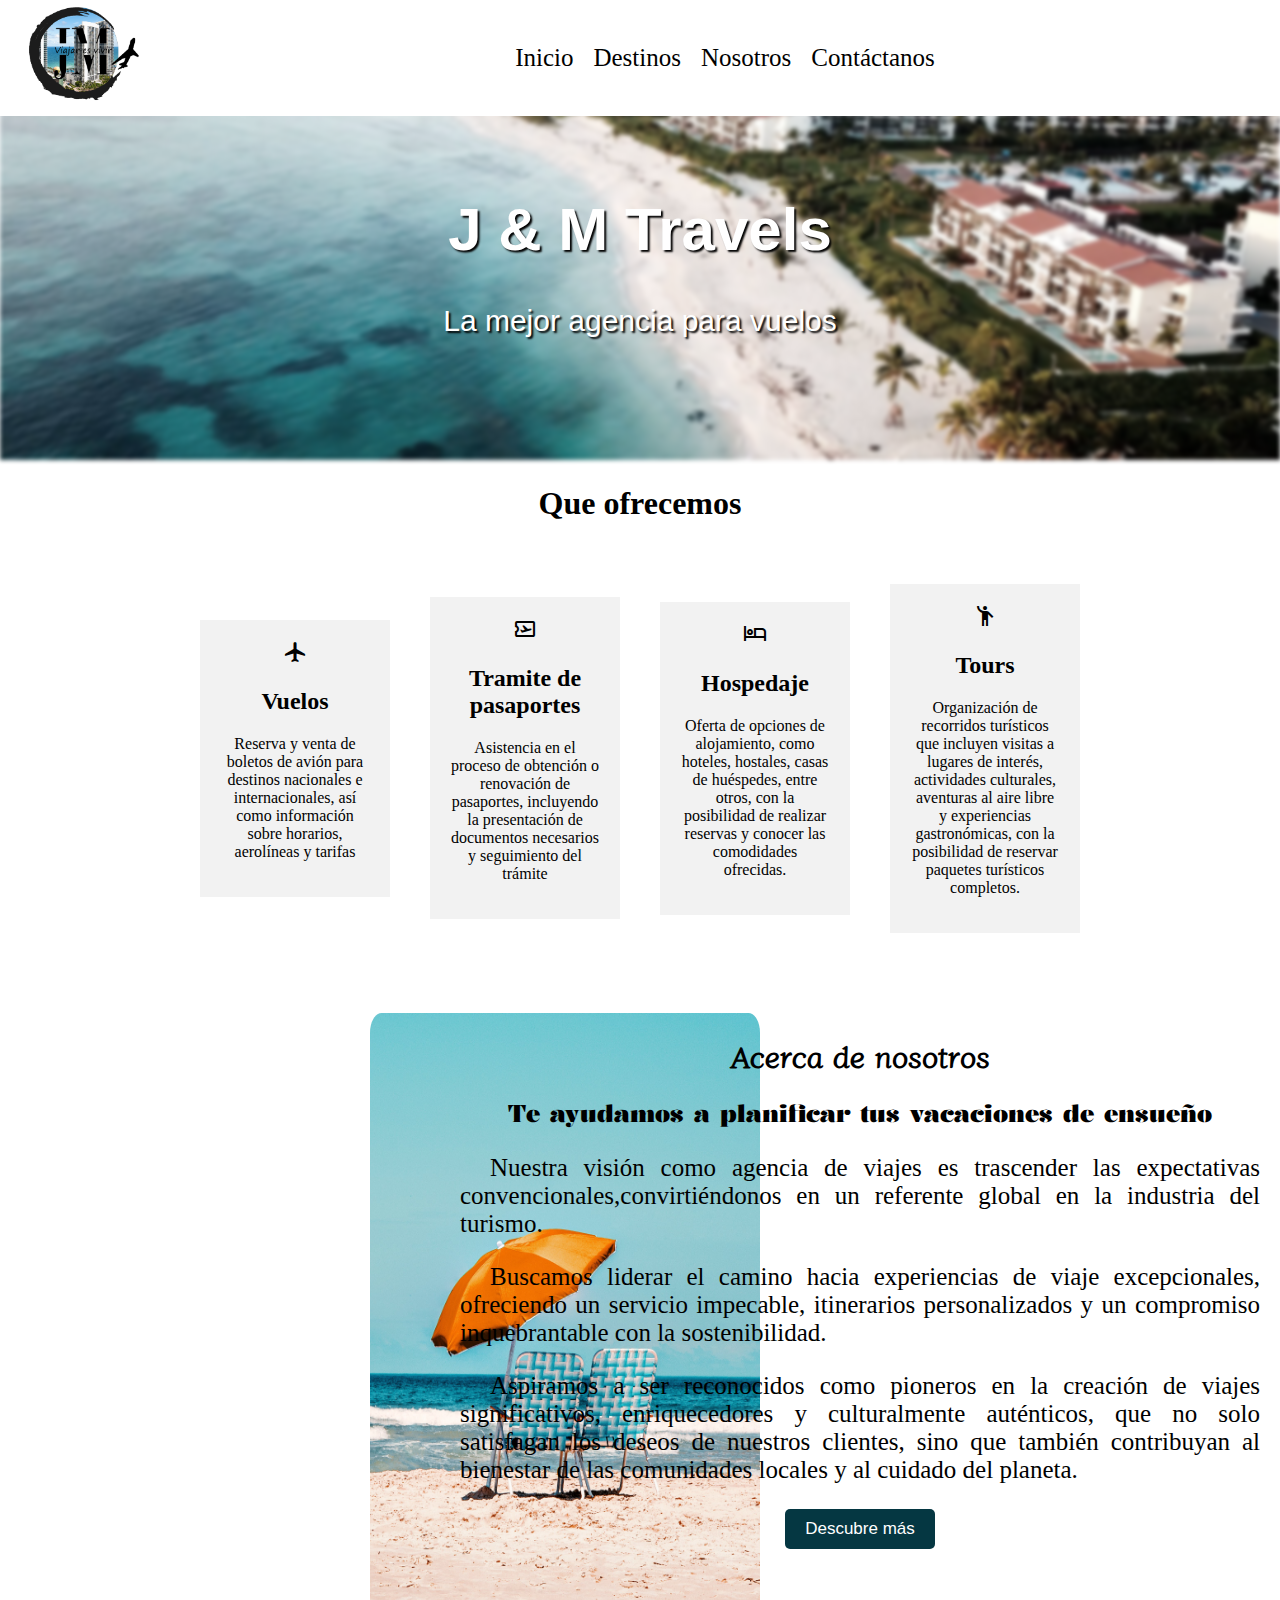
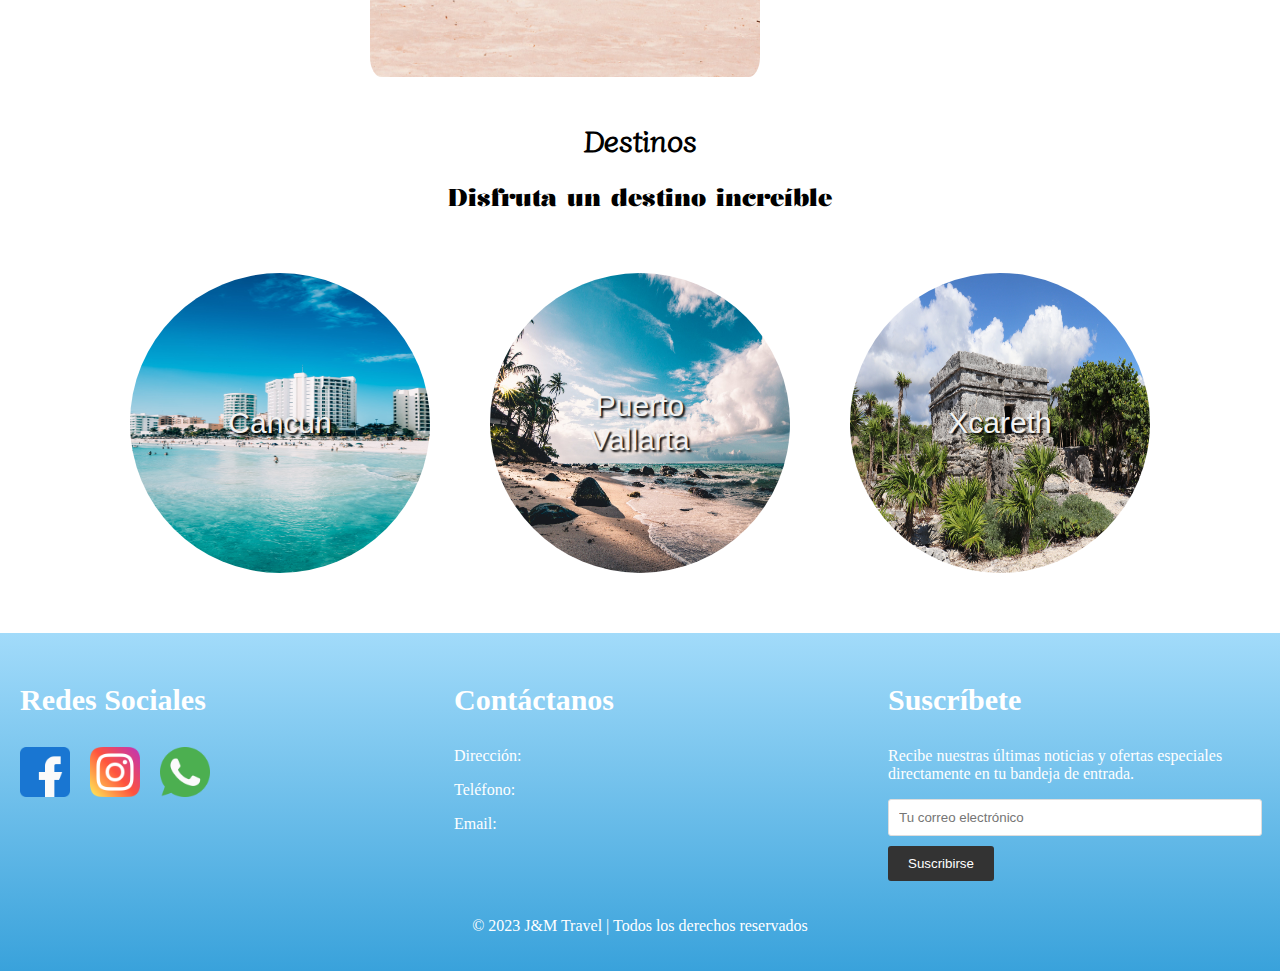
<file: HTML/index.html>
<!DOCTYPE html>
<html lang="en">
<head>
    <meta charset="UTF-8">
    <meta name="viewport" content="width=device-width, initial-scale=1.0">
    <link rel="stylesheet" href="/CSS/CSS.css">
    <link rel="stylesheet" href="/js/js.js">
    <!--Links de los iconos extraidos de google fonts-->
    <link rel="stylesheet" href="https://fonts.googleapis.com/css2?family=Material+Symbols+Outlined:opsz,wght,FILL,GRAD@24,400,0,0" />
    <link rel="stylesheet" href="https://fonts.googleapis.com/css2?family=Material+Symbols+Outlined:opsz,wght,FILL,GRAD@24,400,0,0" />
    <link rel="stylesheet" href="https://fonts.googleapis.com/css2?family=Material+Symbols+Outlined:opsz,wght,FILL,GRAD@24,400,0,0" />
    <link rel="stylesheet" href="https://fonts.googleapis.com/css2?family=Material+Symbols+Outlined:opsz,wght,FILL,GRAD@24,400,0,0" />
    <!--Links de las fuentes ocupadas-->
    <link rel="preconnect" href="https://fonts.googleapis.com">
    <link rel="preconnect" href="https://fonts.gstatic.com" crossorigin>
    <link href="https://fonts.googleapis.com/css2?family=Diphylleia&display=swap" rel="stylesheet">
    <link rel="preconnect" href="https://fonts.googleapis.com">
    <link rel="preconnect" href="https://fonts.gstatic.com" crossorigin>
    <link href="https://fonts.googleapis.com/css2?family=Kalnia&display=swap" rel="stylesheet">
    <title>J&M Travel</title>
</head>
<body>
  <header>
    <nav class="navbar">
        <div class="logo">
          <img src="/Imagenes/Jymtravel.png" alt="Logo de la empresa"> 
        </div>
        <ul class="menu">
          <li><a href="/HTML/Inicio.html">Inicio</a></li>
          <li><a href="/HTML/destinos.html">Destinos</a></li>
          <li><a href="/HTML/nosotros.html">Nosotros</a></li>
          <li><a href="/HTML/contactanos.html">Contáctanos</a></li>
        </ul>
      </nav>
    </header>
      <section class="main-content">
          <div class="container">
            <img class="image" alt="Imagen difuminada" src="/Imagenes/playa2.jpg">
            <div class="text">
              <h1>J & M Travels</h1>
              <p>La mejor agencia para vuelos</p>
            </div>
          </div>
      </section>
      <div class="serv">
        <h1>Que ofrecemos</h1>
      <section class="servicios">
        <div class="servicio">
          <span class="material-symbols-outlined">
            flight
            </span>
          <h2>Vuelos</h2>
          <p> Reserva y venta de boletos de avión para destinos nacionales e internacionales, así como información sobre horarios, aerolíneas y tarifas</p>
        </div>
        <div class="servicio">
          <span class="material-symbols-outlined">
            airplane_ticket
            </span>
          <h2>Tramite de pasaportes</h2>
          <p>Asistencia en el proceso de obtención o renovación de pasaportes, incluyendo la presentación de documentos necesarios y seguimiento del trámite</p>
        </div>
        <div class="servicio">
          <span class="material-symbols-outlined">
            hotel
            </span>
          <h2>Hospedaje</h2>
          <p> Oferta de opciones de alojamiento, como hoteles, hostales, casas de huéspedes, entre otros, con la posibilidad de realizar reservas y conocer las comodidades ofrecidas.</p>
        </div>
        <div class="servicio">
          <span class="material-symbols-outlined">
            emoji_people
            </span>
          <h2>Tours</h2>
          <p>Organización de recorridos turísticos que incluyen visitas a lugares de interés, actividades culturales, aventuras al aire libre y experiencias gastronómicas, con la posibilidad de reservar paquetes turísticos completos.</p>
        </div>
      </section>
    </div>
    <section>
      <div class="nosotros">
        <div class="vacaciones">
          <img src="/Imagenes/vacaciones.jpg" alt="vacaciones"  style="max-width: 100%; max-height: 100%;">
            </div>
        <div class="info-nosotros">
          <h1>Acerca de nosotros</h1>
          <h2>Te ayudamos a planificar tus vacaciones de ensueño</h2>
          <p>Nuestra visión como agencia de viajes es trascender las expectativas convencionales,convirtiéndonos en un referente global en la industria del turismo.</p>
          <p>Buscamos liderar el camino hacia experiencias de viaje excepcionales, ofreciendo un servicio impecable, itinerarios personalizados y un compromiso inquebrantable con la sostenibilidad.</p>
          <p> Aspiramos a ser reconocidos como pioneros en la creación de viajes significativos, enriquecedores y culturalmente auténticos, que no solo satisfagan los deseos de nuestros clientes, sino que también contribuyan al bienestar de las comunidades locales y al cuidado del planeta.</p>
          <button onclick="window.location.href='/HTML/nosotros.html'">Descubre más</button>
        </div>
      </div>
    </section>
    <section>
      <div class="destino">
        <h1>Destinos</h1>
        <h2>Disfruta un destino increíble</h2>
        <div class="circle-container">
          <a href="/HTML/destinos.html">
            <div class="circle" id="circle1">
              <img src="/Imagenes/pexels-ricky-esquivel-1802255.jpg" alt="Imagen 1">
              <div class="text">Cancun</div>
            </div>
          </a>
          <a href="/HTML/destinos.html">
            <div class="circle" id="circle2">
              <img src="/Imagenes/playa1.jpg" alt="Imagen 2">
              <div class="text">Puerto Vallarta</div>
            </div>
          </a>
          <a href="/HTML/destinos.html">
            <div class="circle" id="circle3">
              <img src="/Imagenes/xcarte1.jpg" alt="Imagen 3">
              <div class="text">Xcareth</div>
            </div>
          </a>
        </div>
      </div>
    </section>
    <footer class="site-footer">
      <div class="footer-widgets">
        <div class="widget">
          <h3>Redes Sociales</h3>
          <ul class="social-icons">
            <li><a href="https://www.facebook.com/profile.php?id=100091901299717" target="_blank"><img src="/Imagenes/facebook.png" alt="Facebook"></a></li>
            <li><a href="https://www.instagram.com/jmtravel0602/?igsh=cm1lbGtvYmpsaHhx" target="_blank"><img src="/Imagenes/instagram.png" alt="Instagram"></a></li>
            <li><a href="#" target="_blank"><img src="/Imagenes/whatsapp.png" alt="Whatsapp"></a></li>
          </ul>
        </div>
        <div class="widget">
          <h3>Contáctanos</h3>
          <p>Dirección:</p>
          <p>Teléfono:</p>
          <p>Email:</p>
        </div>
        <div class="widget">
          <h3>Suscríbete</h3>
          <p>Recibe nuestras últimas noticias y ofertas especiales directamente en tu bandeja de entrada.</p>
          <form action="#" method="post">
            <input type="email" name="email" placeholder="Tu correo electrónico" required>
            <input type="submit" value="Suscribirse">
          </form>
        </div>
      </div>
      <div class="site-info">
        <p>&copy; 2023 J&M Travel | Todos los derechos reservados</p>
      </div>
    </footer>
</body>
</html>
</file>
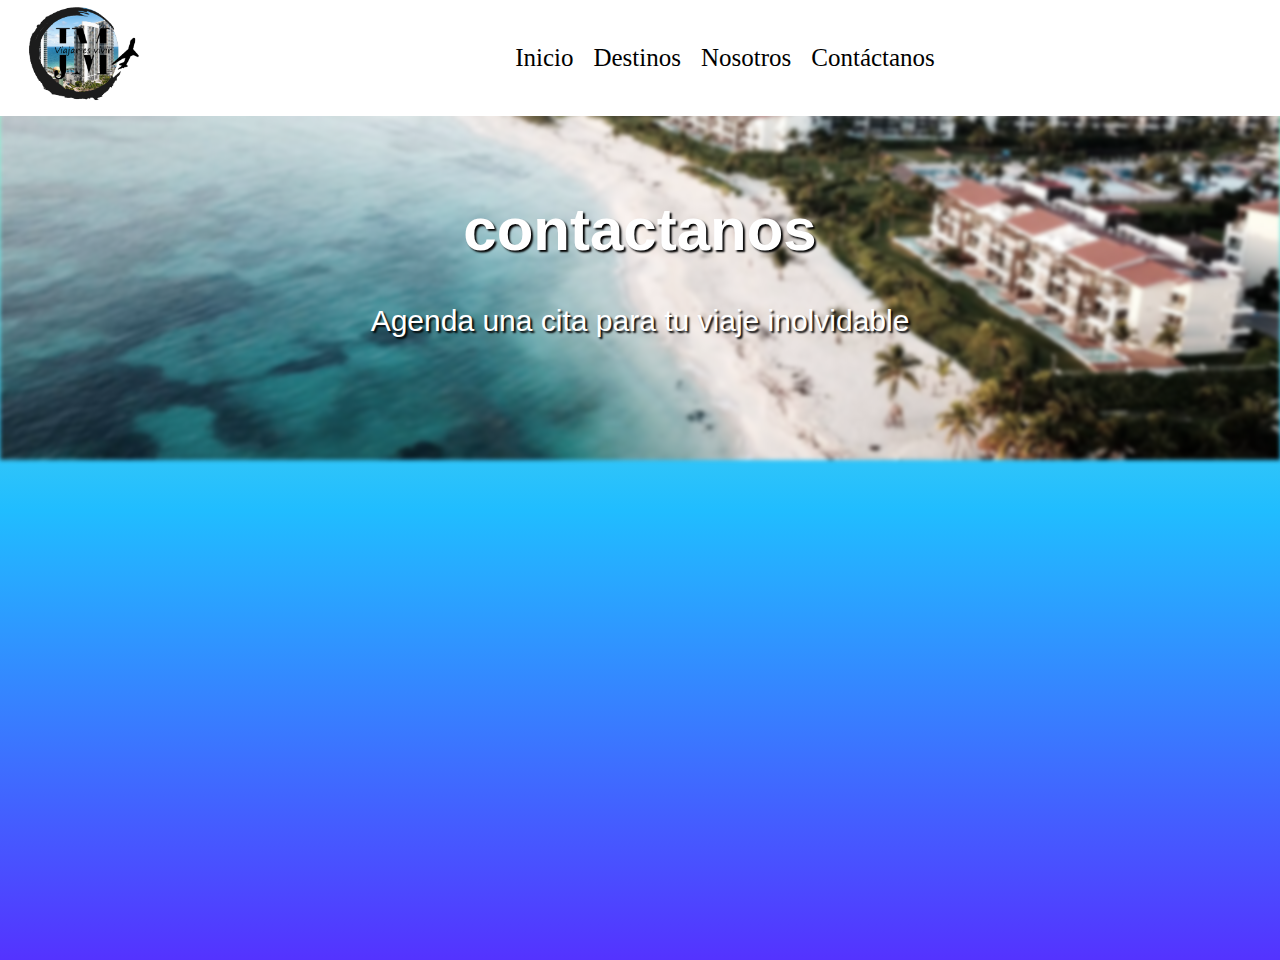
<file: HTML/contactanos.html>
<!DOCTYPE html>
<html lang="en">
<head>
    <meta charset="UTF-8">
    <meta name="viewport" content="width=device-width, initial-scale=1.0">
    <link rel="stylesheet" href="/CSS/contactanos.css">
    <title>Contáctanos</title>
</head>
<body>
    <nav class="navbar">
        <div class="logo">
          <img src="/Imagenes/Jymtravel.png" alt="Logo de la empresa">
        </div>
        <ul class="menu">
          <li><a href="/HTML/Inicio.html">Inicio</a></li>
          <li><a href="/HTML/destinos.html">Destinos</a></li>
          <li><a href="/HTML/nosotros.html">Nosotros</a></li>
          <li><a href="/HTML/contactanos.html">Contáctanos</a></li>
        </ul>
      </nav>
    </header>
    <section class="main-content">
        <div class="container">
          <img class="image" alt="Imagen difuminada" src="/Imagenes/playa2.jpg">
          <div class="text">
            <h1>contactanos</h1>
            <p>Agenda una cita para tu viaje inolvidable</p>
          </div>
        </div>
    </section>
</body>
</html>
</file>
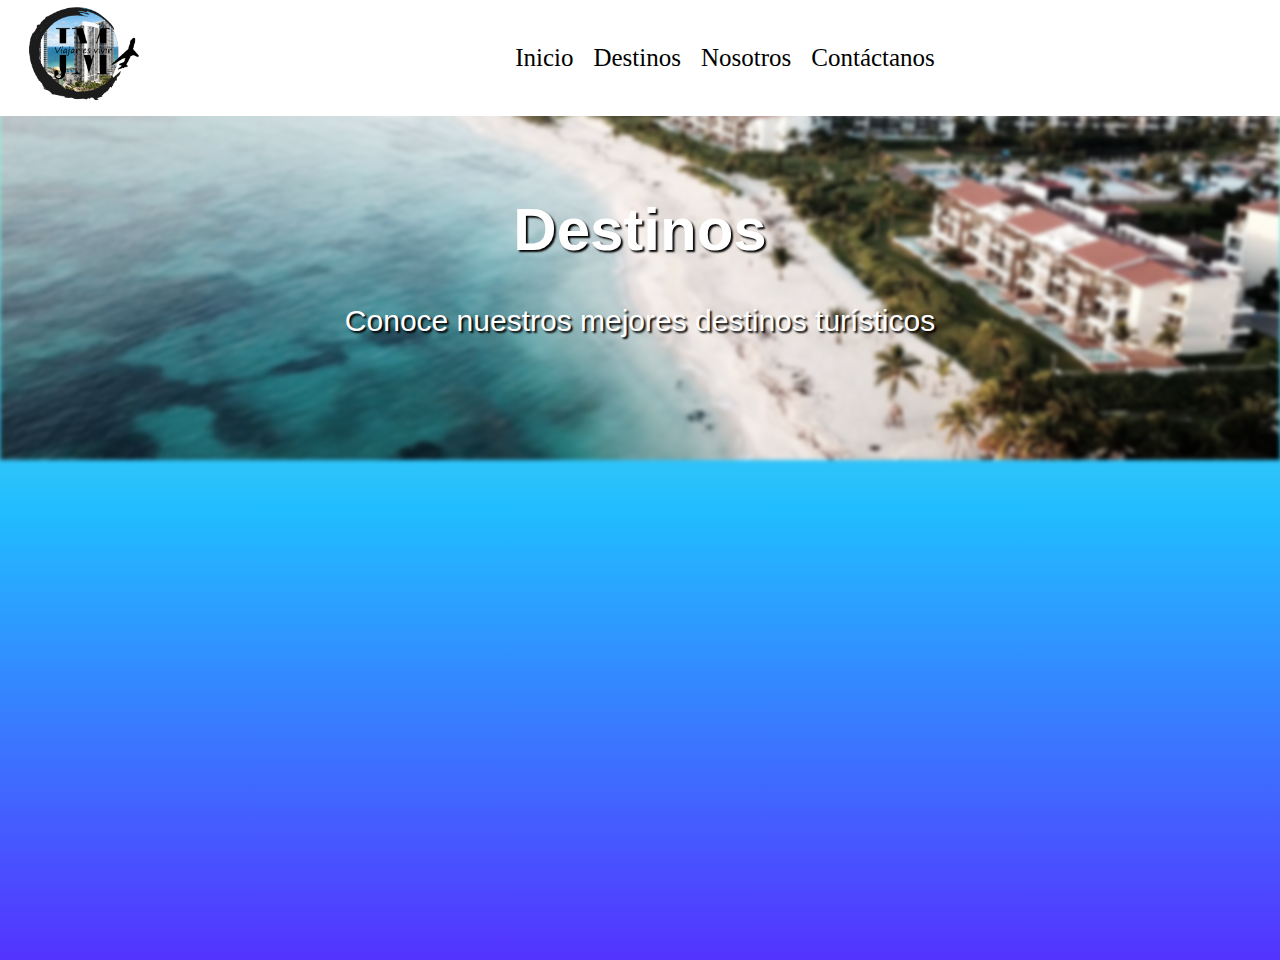
<file: HTML/destinos.html>
<!DOCTYPE html>
<html lang="en">
<head>
    <meta charset="UTF-8">
    <meta name="viewport" content="width=device-width, initial-scale=1.0">
    <link rel="stylesheet" href="/CSS/destinos.css">
    <title>Destinos</title>
</head>
<body>
    <header>
        <nav class="navbar">
            <div class="logo">
              <img src="/Imagenes/Jymtravel.png" alt="Logo de la empresa">
            </div>
            <ul class="menu">
              <li><a href="/HTML/Inicio.html">Inicio</a></li>
              <li><a href="/HTML/destinos.html">Destinos</a></li>
              <li><a href="/HTML/nosotros.html">Nosotros</a></li>
              <li><a href="/HTML/contactanos.html">Contáctanos</a></li>
            </ul>
          </nav>
        </header>
        <section class="main-content">
            <div class="container">
              <img class="image" alt="Imagen difuminada" src="/Imagenes/playa2.jpg">
              <div class="text">
                <h1>Destinos</h1>
                <p>Conoce nuestros mejores destinos turísticos</p>
              </div>
            </div>
        </section>
</body>
</html>
</file>
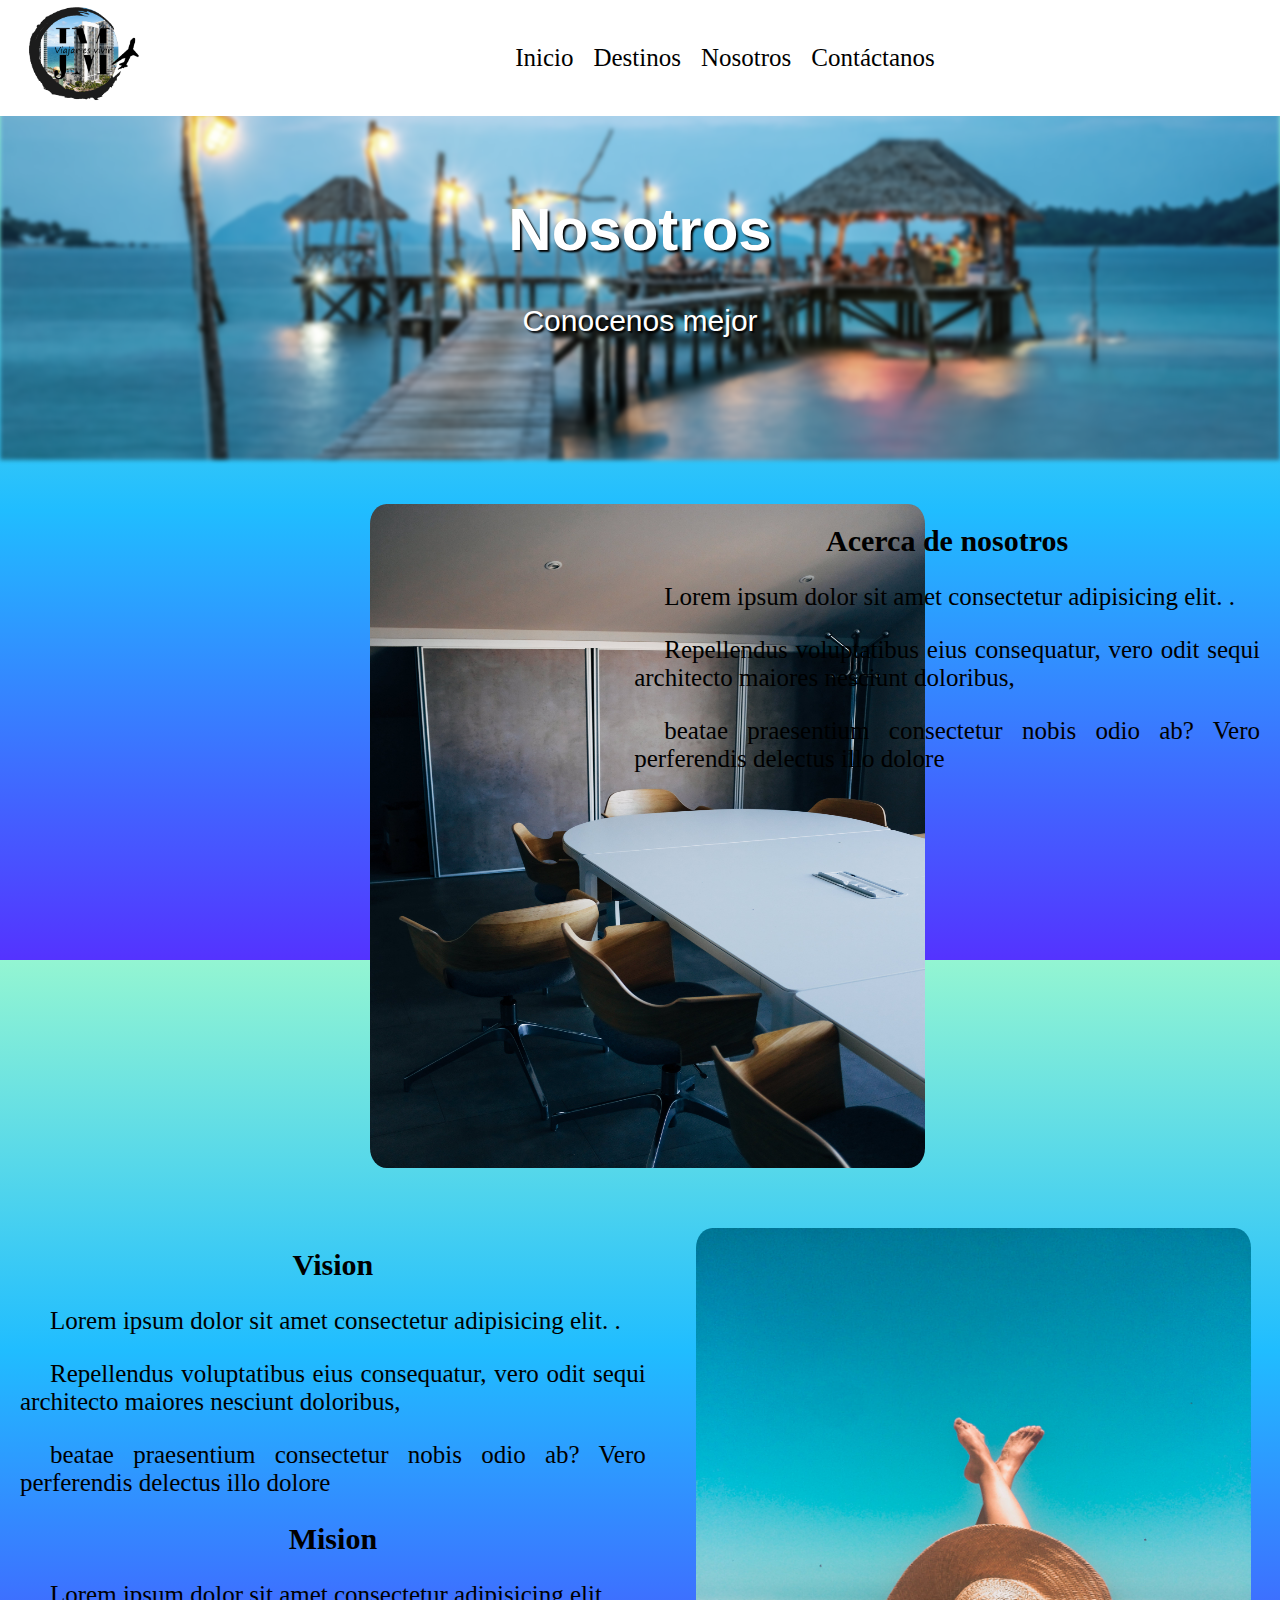
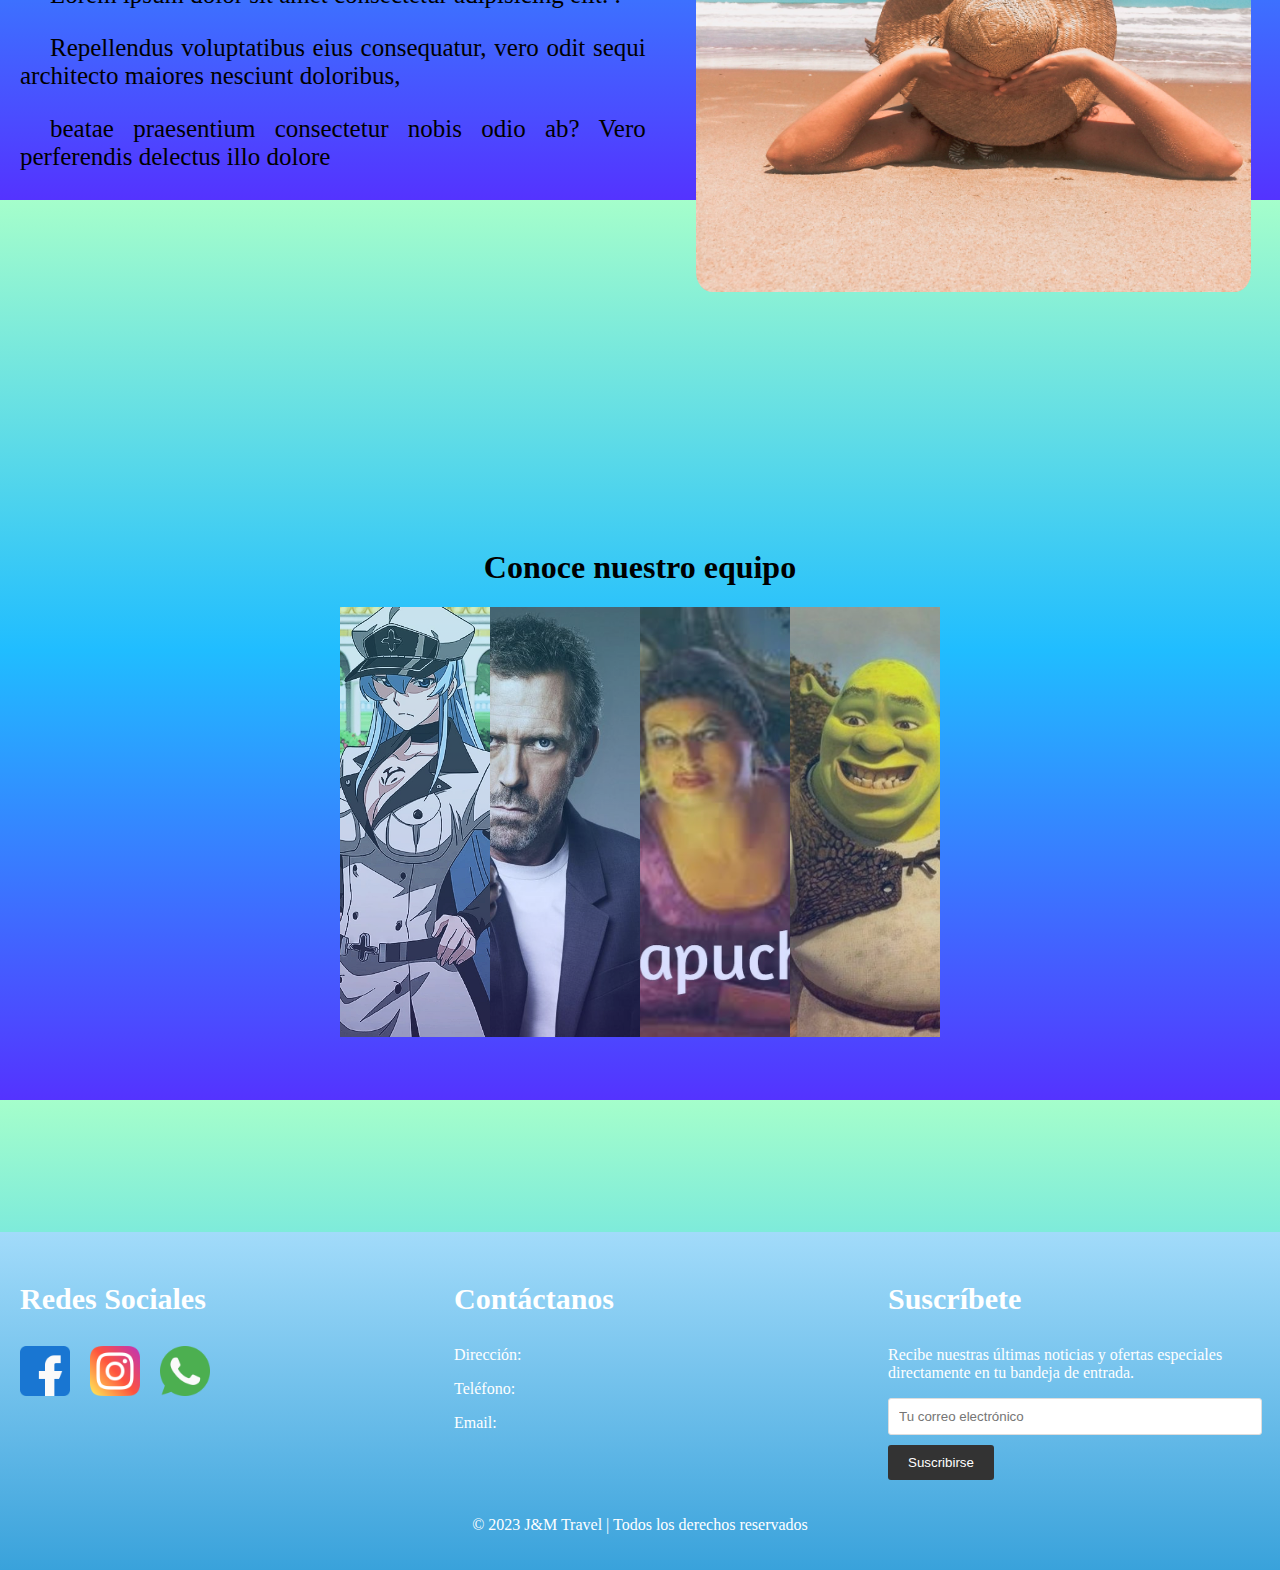
<file: HTML/nosotros.html>
<!DOCTYPE html>
<html lang="en">
<head>
    <meta charset="UTF-8">
    <meta name="viewport" content="width=device-width, initial-scale=1.0">
    <link rel="stylesheet" href="/CSS/nosotros.css">
    <title>Nosotros</title>
</head>
<body>
  <header>
    <nav class="navbar">
        <div class="logo">
          <img src="/Imagenes/Jymtravel.png" alt="Logo de la empresa"> 
        </div>
        <ul class="menu">
          <li><a href="/HTML/Inicio.html">Inicio</a></li>
          <li><a href="/HTML/destinos.html">Destinos</a></li>
          <li><a href="/HTML/nosotros.html">Nosotros</a></li>
          <li><a href="/HTML/contactanos.html">Contáctanos</a></li>
        </ul>
      </nav>
    </header>
      <section class="main-content">
          <div class="container">
            <img class="image" alt="Imagen difuminada" src="/Imagenes/puerto.jpg">
            <div class="text">
              <h1>Nosotros</h1>
              <p>Conocenos mejor</p>
            </div>
          </div>
      </section>
      <section mision>
        <div class="container-nosotros">
          <div class="nosotros-img">
            <img src="/Imagenes/oficina.jpg" alt="" style="max-width: 100%; max-height: 100%;">
          </div>
          <div class="info-nosotros">
            <h1>Acerca de nosotros</h1>
            <p>Lorem ipsum dolor sit amet consectetur adipisicing elit. .</p>
            <p>Repellendus voluptatibus eius consequatur, vero odit sequi architecto maiores nesciunt doloribus,</p>
            <p>beatae praesentium consectetur nobis odio ab? Vero perferendis delectus illo dolore</p>
          </div>
        </div>
      </section>
      <section vision>
        <div class="container-vision">
          <div class="info-vision">
            <h1>Vision</h1>
            <p>Lorem ipsum dolor sit amet consectetur adipisicing elit. .</p>
            <p>Repellendus voluptatibus eius consequatur, vero odit sequi architecto maiores nesciunt doloribus,</p>
            <p>beatae praesentium consectetur nobis odio ab? Vero perferendis delectus illo dolore</p>
            <h1>Mision</h1>
            <p>Lorem ipsum dolor sit amet consectetur adipisicing elit. .</p>
            <p>Repellendus voluptatibus eius consequatur, vero odit sequi architecto maiores nesciunt doloribus,</p>
            <p>beatae praesentium consectetur nobis odio ab? Vero perferendis delectus illo dolore</p>
          </div>
          <div class="vison-img">
            <img src="/Imagenes/vision.jpg" alt="" style="max-width: 100%; max-height: 100%;">
          </div>
        </div>
      </section>
      <div class="container-carrusel">
        <h1>Conoce nuestro equipo</h1>
      <section class="carrusel">
        <img src="/pruebas/esdeath.png" alt="" onclick="window.location.href='/HTML/Inicio.html'">
        <img src="/pruebas/House-y-el-lupus.jpg" alt="">
        <img src="/pruebas/madrastra.jpg" alt="">
        <img src="/pruebas/shrek.png" alt="">
      </section>
        </div>
        <footer class="site-footer">
            <div class="footer-widgets">
              <div class="widget">
                <h3>Redes Sociales</h3>
                <ul class="social-icons">
                  <li><a href="#" target="_blank"><img src="/Imagenes/facebook.png" alt="Facebook"></a></li>
                  <li><a href="https://www.instagram.com/jmtravel0602/?igsh=cm1lbGtvYmpsaHhx" target="_blank"><img src="/Imagenes/instagram.png" alt="Instagram"></a></li>
                  <li><a href="#" target="_blank"><img src="/Imagenes/whatsapp.png" alt="Whatsapp"></a></li>
                </ul>
              </div>
              <div class="widget">
                <h3>Contáctanos</h3>
                <p>Dirección:</p>
                <p>Teléfono:</p>
                <p>Email:</p>
              </div>
              <div class="widget">
                <h3>Suscríbete</h3>
                <p>Recibe nuestras últimas noticias y ofertas especiales directamente en tu bandeja de entrada.</p>
                <form action="#" method="post">
                  <input type="email" name="email" placeholder="Tu correo electrónico" required>
                  <input type="submit" value="Suscribirse">
                </form>
              </div>
            </div>
            <div class="site-info">
              <p>&copy; 2023 J&M Travel | Todos los derechos reservados</p>
            </div>
          </footer>
</body>
</html>
</file>
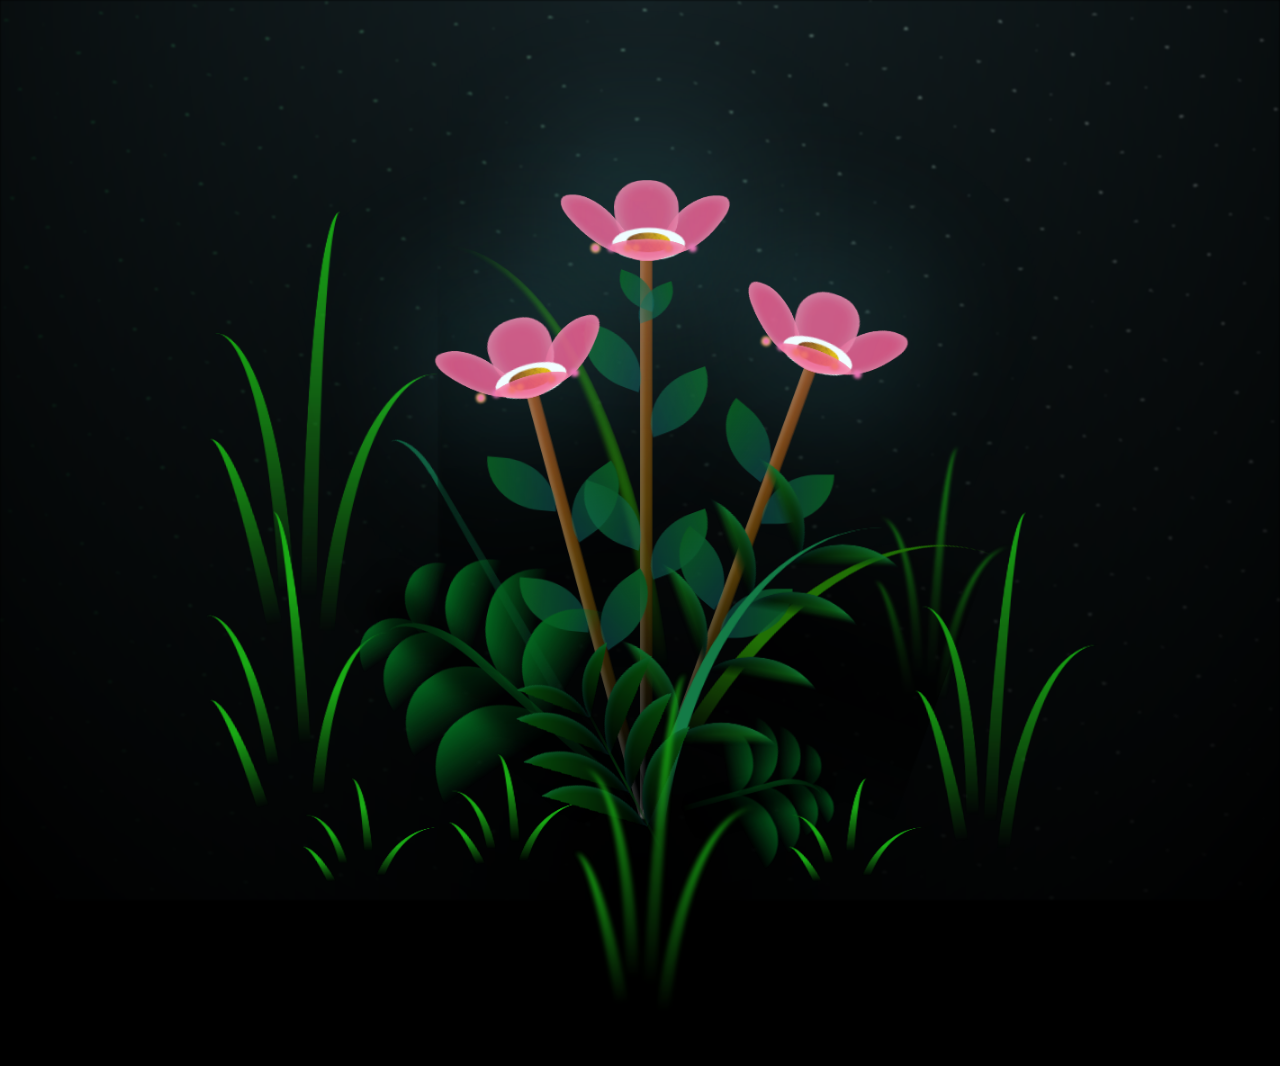
<file: pruebas/pruebas.html>
<!DOCTYPE html>
<html lang="en">
<head>
    <meta charset="UTF-8">
    <meta http-equiv="X-UA-Compatible" content="IE=edge">
    <meta name="viewport" content="width=device-width, initial-scale=1.0">
    <link rel="stylesheet" href="/pruebas/pruebas.css">
    <link rel="icon" href="img/flowers.png" type="image/x-icon">
    <title>flowers</title>
</head>
<body class="container">
    <div class="night"></div>
    <div class="flowers">
      <div class="flower flower--1">
        <div class="flower__leafs flower__leafs--1">
          <div class="flower__leaf flower__leaf--1"></div>
          <div class="flower__leaf flower__leaf--2"></div>
          <div class="flower__leaf flower__leaf--3"></div>
          <div class="flower__leaf flower__leaf--4"></div>
          <div class="flower__white-circle"></div>
  
          <div class="flower__light flower__light--1"></div>
          <div class="flower__light flower__light--2"></div>
          <div class="flower__light flower__light--3"></div>
          <div class="flower__light flower__light--4"></div>
          <div class="flower__light flower__light--5"></div>
          <div class="flower__light flower__light--6"></div>
          <div class="flower__light flower__light--7"></div>
          <div class="flower__light flower__light--8"></div>
  
        </div>
        <div class="flower__line">
          <div class="flower__line__leaf flower__line__leaf--1"></div>
          <div class="flower__line__leaf flower__line__leaf--2"></div>
          <div class="flower__line__leaf flower__line__leaf--3"></div>
          <div class="flower__line__leaf flower__line__leaf--4"></div>
          <div class="flower__line__leaf flower__line__leaf--5"></div>
          <div class="flower__line__leaf flower__line__leaf--6"></div>
        </div>
      </div>
  
      <div class="flower flower--2">
        <div class="flower__leafs flower__leafs--2">
          <div class="flower__leaf flower__leaf--1"></div>
          <div class="flower__leaf flower__leaf--2"></div>
          <div class="flower__leaf flower__leaf--3"></div>
          <div class="flower__leaf flower__leaf--4"></div>
          <div class="flower__white-circle"></div>
  
          <div class="flower__light flower__light--1"></div>
          <div class="flower__light flower__light--2"></div>
          <div class="flower__light flower__light--3"></div>
          <div class="flower__light flower__light--4"></div>
          <div class="flower__light flower__light--5"></div>
          <div class="flower__light flower__light--6"></div>
          <div class="flower__light flower__light--7"></div>
          <div class="flower__light flower__light--8"></div>
  
        </div>
        <div class="flower__line">
          <div class="flower__line__leaf flower__line__leaf--1"></div>
          <div class="flower__line__leaf flower__line__leaf--2"></div>
          <div class="flower__line__leaf flower__line__leaf--3"></div>
          <div class="flower__line__leaf flower__line__leaf--4"></div>
        </div>
      </div>
  
      <div class="flower flower--3">
        <div class="flower__leafs flower__leafs--3">
          <div class="flower__leaf flower__leaf--1"></div>
          <div class="flower__leaf flower__leaf--2"></div>
          <div class="flower__leaf flower__leaf--3"></div>
          <div class="flower__leaf flower__leaf--4"></div>
          <div class="flower__white-circle"></div>
  
          <div class="flower__light flower__light--1"></div>
          <div class="flower__light flower__light--2"></div>
          <div class="flower__light flower__light--3"></div>
          <div class="flower__light flower__light--4"></div>
          <div class="flower__light flower__light--5"></div>
          <div class="flower__light flower__light--6"></div>
          <div class="flower__light flower__light--7"></div>
          <div class="flower__light flower__light--8"></div>
  
        </div>
        <div class="flower__line">
          <div class="flower__line__leaf flower__line__leaf--1"></div>
          <div class="flower__line__leaf flower__line__leaf--2"></div>
          <div class="flower__line__leaf flower__line__leaf--3"></div>
          <div class="flower__line__leaf flower__line__leaf--4"></div>
        </div>
      </div>
  
      <div class="grow-ans" style="--d:1.2s">
        <div class="flower__g-long">
          <div class="flower__g-long__top"></div>
          <div class="flower__g-long__bottom"></div>
        </div>
      </div>
  
      <div class="growing-grass">
        <div class="flower__grass flower__grass--1">
          <div class="flower__grass--top"></div>
          <div class="flower__grass--bottom"></div>
          <div class="flower__grass__leaf flower__grass__leaf--1"></div>
          <div class="flower__grass__leaf flower__grass__leaf--2"></div>
          <div class="flower__grass__leaf flower__grass__leaf--3"></div>
          <div class="flower__grass__leaf flower__grass__leaf--4"></div>
          <div class="flower__grass__leaf flower__grass__leaf--5"></div>
          <div class="flower__grass__leaf flower__grass__leaf--6"></div>
          <div class="flower__grass__leaf flower__grass__leaf--7"></div>
          <div class="flower__grass__leaf flower__grass__leaf--8"></div>
          <div class="flower__grass__overlay"></div>
        </div>
      </div>
  
      <div class="growing-grass">
        <div class="flower__grass flower__grass--2">
          <div class="flower__grass--top"></div>
          <div class="flower__grass--bottom"></div>
          <div class="flower__grass__leaf flower__grass__leaf--1"></div>
          <div class="flower__grass__leaf flower__grass__leaf--2"></div>
          <div class="flower__grass__leaf flower__grass__leaf--3"></div>
          <div class="flower__grass__leaf flower__grass__leaf--4"></div>
          <div class="flower__grass__leaf flower__grass__leaf--5"></div>
          <div class="flower__grass__leaf flower__grass__leaf--6"></div>
          <div class="flower__grass__leaf flower__grass__leaf--7"></div>
          <div class="flower__grass__leaf flower__grass__leaf--8"></div>
          <div class="flower__grass__overlay"></div>
        </div>
      </div>
  
      <div class="grow-ans" style="--d:2.4s">
        <div class="flower__g-right flower__g-right--1">
          <div class="leaf"></div>
        </div>
      </div>
  
      <div class="grow-ans" style="--d:2.8s">
        <div class="flower__g-right flower__g-right--2">
          <div class="leaf"></div>
        </div>
      </div>
  
      <div class="grow-ans" style="--d:2.8s">
        <div class="flower__g-front">
          <div class="flower__g-front__leaf-wrapper flower__g-front__leaf-wrapper--1">
            <div class="flower__g-front__leaf"></div>
          </div>
          <div class="flower__g-front__leaf-wrapper flower__g-front__leaf-wrapper--2">
            <div class="flower__g-front__leaf"></div>
          </div>
          <div class="flower__g-front__leaf-wrapper flower__g-front__leaf-wrapper--3">
            <div class="flower__g-front__leaf"></div>
          </div>
          <div class="flower__g-front__leaf-wrapper flower__g-front__leaf-wrapper--4">
            <div class="flower__g-front__leaf"></div>
          </div>
          <div class="flower__g-front__leaf-wrapper flower__g-front__leaf-wrapper--5">
            <div class="flower__g-front__leaf"></div>
          </div>
          <div class="flower__g-front__leaf-wrapper flower__g-front__leaf-wrapper--6">
            <div class="flower__g-front__leaf"></div>
          </div>
          <div class="flower__g-front__leaf-wrapper flower__g-front__leaf-wrapper--7">
            <div class="flower__g-front__leaf"></div>
          </div>
          <div class="flower__g-front__leaf-wrapper flower__g-front__leaf-wrapper--8">
            <div class="flower__g-front__leaf"></div>
          </div>
          <div class="flower__g-front__line"></div>
        </div>
      </div>
  
      <div class="grow-ans" style="--d:3.2s">
        <div class="flower__g-fr">
          <div class="leaf"></div>
          <div class="flower__g-fr__leaf flower__g-fr__leaf--1"></div>
          <div class="flower__g-fr__leaf flower__g-fr__leaf--2"></div>
          <div class="flower__g-fr__leaf flower__g-fr__leaf--3"></div>
          <div class="flower__g-fr__leaf flower__g-fr__leaf--4"></div>
          <div class="flower__g-fr__leaf flower__g-fr__leaf--5"></div>
          <div class="flower__g-fr__leaf flower__g-fr__leaf--6"></div>
          <div class="flower__g-fr__leaf flower__g-fr__leaf--7"></div>
          <div class="flower__g-fr__leaf flower__g-fr__leaf--8"></div>
        </div>
      </div>
  
      <div class="long-g long-g--0">
        <div class="grow-ans" style="--d:3s">
          <div class="leaf leaf--0"></div>
        </div>
        <div class="grow-ans" style="--d:2.2s">
          <div class="leaf leaf--1"></div>
        </div>
        <div class="grow-ans" style="--d:3.4s">
          <div class="leaf leaf--2"></div>
        </div>
        <div class="grow-ans" style="--d:3.6s">
          <div class="leaf leaf--3"></div>
        </div>
      </div>
  
      <div class="long-g long-g--1">
        <div class="grow-ans" style="--d:3.6s">
          <div class="leaf leaf--0"></div>
        </div>
        <div class="grow-ans" style="--d:3.8s">
          <div class="leaf leaf--1"></div>
        </div>
        <div class="grow-ans" style="--d:4s">
          <div class="leaf leaf--2"></div>
        </div>
        <div class="grow-ans" style="--d:4.2s">
          <div class="leaf leaf--3"></div>
        </div>
      </div>
  
      <div class="long-g long-g--2">
        <div class="grow-ans" style="--d:4s">
          <div class="leaf leaf--0"></div>
        </div>
        <div class="grow-ans" style="--d:4.2s">
          <div class="leaf leaf--1"></div>
        </div>
        <div class="grow-ans" style="--d:4.4s">
          <div class="leaf leaf--2"></div>
        </div>
        <div class="grow-ans" style="--d:4.6s">
          <div class="leaf leaf--3"></div>
        </div>
      </div>
  
      <div class="long-g long-g--3">
        <div class="grow-ans" style="--d:4s">
          <div class="leaf leaf--0"></div>
        </div>
        <div class="grow-ans" style="--d:4.2s">
          <div class="leaf leaf--1"></div>
        </div>
        <div class="grow-ans" style="--d:3s">
          <div class="leaf leaf--2"></div>
        </div>
        <div class="grow-ans" style="--d:3.6s">
          <div class="leaf leaf--3"></div>
        </div>
      </div>
  
      <div class="long-g long-g--4">
        <div class="grow-ans" style="--d:4s">
          <div class="leaf leaf--0"></div>
        </div>
        <div class="grow-ans" style="--d:4.2s">
          <div class="leaf leaf--1"></div>
        </div>
        <div class="grow-ans" style="--d:3s">
          <div class="leaf leaf--2"></div>
        </div>
        <div class="grow-ans" style="--d:3.6s">
          <div class="leaf leaf--3"></div>
        </div>
      </div>
  
      <div class="long-g long-g--5">
        <div class="grow-ans" style="--d:4s">
          <div class="leaf leaf--0"></div>
        </div>
        <div class="grow-ans" style="--d:4.2s">
          <div class="leaf leaf--1"></div>
        </div>
        <div class="grow-ans" style="--d:3s">
          <div class="leaf leaf--2"></div>
        </div>
        <div class="grow-ans" style="--d:3.6s">
          <div class="leaf leaf--3"></div>
        </div>
      </div>
  
      <div class="long-g long-g--6">
        <div class="grow-ans" style="--d:4.2s">
          <div class="leaf leaf--0"></div>
        </div>
        <div class="grow-ans" style="--d:4.4s">
          <div class="leaf leaf--1"></div>
        </div>
        <div class="grow-ans" style="--d:4.6s">
          <div class="leaf leaf--2"></div>
        </div>
        <div class="grow-ans" style="--d:4.8s">
          <div class="leaf leaf--3"></div>
        </div>
      </div>
  
      <div class="long-g long-g--7">
        <div class="grow-ans" style="--d:3s">
          <div class="leaf leaf--0"></div>
        </div>
        <div class="grow-ans" style="--d:3.2s">
          <div class="leaf leaf--1"></div>
        </div>
        <div class="grow-ans" style="--d:3.5s">
          <div class="leaf leaf--2"></div>
        </div>
        <div class="grow-ans" style="--d:3.6s">
          <div class="leaf leaf--3"></div>
        </div>
      </div>
    </div>
    
    <script src="/pruebas/pruebas.js"></script>
  </body>
</html>
</file>
<file: CSS/CSS.css>
body, html {
    margin: 0;
    padding: 0;
    height: 100%;
    /*background: #5433FF;  /* fallback for old browsers */
    /*background: -webkit-linear-gradient(bottom, #5433FF, #20BDFF, #A5FECB);  /* Chrome 10-25, Safari 5.1-6 */
    /*background: linear-gradient(to top, #5433FF, #20BDFF, #A5FECB); /* W3C, IE 10+/ Edge, Firefox 16+, Chrome 26+, Opera 12+, Safari 7+ */

  }

  :root{
    --letrash1:#39A2DB;
    --letrash2:#A2DBFA;
  }
.navbar {
  position: fixed;
  top: 0;
  width: 100%;
  background-color: white;
  z-index: 1000;
  display: flex;
    justify-content: space-between;
    align-items: center;
    margin: 0 auto;
  }
  .main-content {
    margin-top: 60px; /* Ajustar el margen superior para compensar la altura del navbar */
  }
  
  .logo img {
    max-width: 150px; /* Ajusta el tamaño del logo según tus necesidades */
    margin-right: 20px; /* Ajusta el margen derecho del logo según tus necesidades */
  }
  
  .menu {
    display: flex;
    list-style: none;
    padding: 0;
    max-width: 600px;
    margin: 0 auto;
  }
  
  .menu li {
    margin: 0 10px;
  }
  
  .menu a {
    color: black;
    text-decoration: none;
    transition: color 0.3s; /* Animación al pasar el mouse */
    font-size: 25px;

  }
  
  .menu a:hover {
    color: gray; /* Color al pasar el mouse */
  }
  
  /*css de la imagen del header*/
  .container {
    position: relative;
    text-align: center;
    color: white;
  }
  
  .image {
    filter: grayscale(30%) blur(2px);
    width: 100%; /* Ancho ocupando toda la página */
    height: 400px; /* Altura deseada */
    object-fit: cover; /* Ajuste para cubrir el contenedor manteniendo la relación de aspecto */
    object-position: center; /* Posición centrada verticalmente */
  }
  .text {
    position: absolute;
    top: 50%; /* Centrar verticalmente */
    left: 50%; /* Centrar horizontalmente */
    transform: translate(-50%, -50%); /* Ajustar la posición para centrar completamente */
    text-align: center; /* Alinear el texto al centro */
    font-size: 30px;
    font-family: "Poppins", "HelveticaNeue-Light", "Helvetica Neue Light", "Helvetica Neue", Helvetica, Arial, "Lucida Grande", sans-serif;
    text-shadow: 2px 2px 2px black;
  }


  /* Cuadros de informacion*/
  .serv h1{
    text-align: center;
    color:black;
  }
  .servicios {
    display: flex;
    flex-wrap: wrap; /* Permite que los cuadros se ajusten automáticamente en varias filas */
    justify-content: center; /* Centra los cuadros horizontalmente */
    align-items: center; /* Centra los cuadros verticalmente */
    padding: 20px;
    text-align: center; /* Centra el texto dentro de los cuadros */
  }
  
  
  .servicio {
    text-align: center;
    width: 150px; /* Ancho del cuadro de servicio */
    padding: 20px;
    background-color: #f2f2f2; /* Color de fondo del cuadro de servicio */
    margin: 20px; /* Margen entre los cuadros de servicio */
  }
  
  .icono {
    font-size: 10em; /* Tamaño del icono */
    margin-bottom: 10px; /* Espacio entre el icono y el título */
  }
  .servicio:hover {
    transform: scale(1.1); /* Hace que el cuadro se haga un poco más grande al pasar el mouse */
    transition: transform 0.3s ease; /* Agrega una transición suave para la animación */
  }
  .nosotros{
    display: flex;
    gap: 50px;
    margin: 20px auto; /* Agrega un margen alrededor del contenedor y lo centra horizontalmente */
    padding: 20px; /* Añade un relleno para separar los elementos del borde */
  }
  .vacaciones img {
    width: 555px;
    height: 664px;
    display: block;
    margin: 0 auto;
    border-radius: 3%;
    margin-left:350px;
  }

  .info-nosotros{
    text-align: center;
    max-width: 800px;
    margin: 0 auto;
  }

  .info-nosotros h1{
    font-family: 'Diphylleia', serif;
    font-size: 30px;
  }

  .info-nosotros h2{
    font-family: 'Kalnia', serif;
    font-weight: bold;
  }

  .info-nosotros p{
    font-size: 25px;
    text-align: justify;
    text-indent: 30px;
  }

  /*diseño del boton*/
  button {
    background-color: #053742; /* Color de fondo */
    color: white; /* Color del texto */
    padding: 10px 20px; /* Espaciado interno */
    border: none; /* Sin borde */
    border-radius: 5px; /* Bordes redondeados */
    cursor: pointer; /* Cambia el cursor al pasar sobre el botón */
    transition: background-color 0.3s ease; /* Animación de transición para el color de fondo */
    font-size: 17px;
  }

  button:hover {
    background-color:#39A2DB; /* Cambia el color de fondo al pasar el mouse sobre el botón */
  }


/* Estilo para destino */

.destino{
  text-align: center;
}

.destino h1{
  font-family: 'Diphylleia', serif;
  font-size: 30px;
}

.destino h2{
  font-family: 'Kalnia', serif;
  font-weight: bold;
}
.circle-container {
  display: flex;
  justify-content: center; /* Centra horizontalmente las imágenes */
  align-items: center; /* Centra verticalmente las imágenes */
  margin-top: 30px; /* Espacio adicional en la parte superior */
  margin-bottom: 30px; /* Espacio adicional en la parte inferior */
}

.circle {
  position: relative;
  width: 300px; /* Doble del tamaño original */
  height: 300px; /* Doble del tamaño original */
  border-radius: 50%;
  overflow: hidden;
  margin: 30px;
  transition: all 0.3s ease;
}

.circle img {
  width: 100%; /* Ajusta el ancho de la imagen al contenedor */
  height: 100%; /* Ajusta el alto de la imagen al contenedor */
}

.circle .text {
  position: absolute;
  top: 50%;
  left: 50%;
  transform: translate(-50%, -50%);
  color: #f2f2f2;
}

.circle:hover {
  transform: scale(1.2);
}

.circle:hover::before {
  content: "";
  position: absolute;
  width: 100%;
  height: 100%;
  background-color: rgba(155, 155, 155, 0.5);
}

  /*footer*/
/* Estilos para el footer */
.site-footer {
  background: linear-gradient(to top,#39A2DB,#A2DBFA);
  color: #fff;
  padding: 20px 20px;
}

/* Estilo para los widgets del footer */
.footer-widgets {
  display: flex;
  justify-content: space-between;
  flex-wrap: wrap;
}

.widget {
  flex: 0 0 30%;
  margin-bottom: 20px;
}

/* Estilo para los enlaces de redes sociales */
.social-icons {
  list-style: none;
  padding: 0;
  display: flex;
  gap: 10px;
}

.social-icons li {
  margin-right: 10px;
}

.social-icons a {
  color: #fff;
  font-size: 20px;
}
.social-icons img {
  width: 50px; /* Ancho deseado */
  height: 50px; /* Alto deseado */
}
.widget h3{
  font-size: 30px;
}

/* Estilos para el formulario de suscripción */
.form-subscribe {
  background-color: #fff;
  padding: 20px;
  border-radius: 5px;
  box-shadow: 0 0 10px rgba(0, 0, 0, 0.1);
}

input[type="email"] {
  width: calc(100% - 20px);
  padding: 10px;
  margin-bottom: 10px;
  border: 1px solid #ddd;
  border-radius: 3px;
}

input[type="submit"] {
  background-color: #333;
  color: #fff;
  border: none;
  padding: 10px 20px;
  cursor: pointer;
  border-radius: 3px;
}

input[type="submit"]:hover {
  background-color: #555;
}

/* Estilos para la información de derechos de autor */
.site-info {
  text-align: center;
}
</file>
<file: CSS/contactanos.css>
body, html {
    margin: 0;
    padding: 0;
    height: 100%;
    background: #5433FF;  /* fallback for old browsers */
    background: -webkit-linear-gradient(bottom, #5433FF, #20BDFF, #A5FECB);  /* Chrome 10-25, Safari 5.1-6 */
    background: linear-gradient(to top, #5433FF, #20BDFF, #A5FECB); /* W3C, IE 10+/ Edge, Firefox 16+, Chrome 26+, Opera 12+, Safari 7+ */
  
  }
  
  :root{
    --letrash1:#39A2DB;
    --letrash2:#A2DBFA;
  }
  .navbar {
  position: fixed;
  top: 0;
  width: 100%;
  background-color: white;
  z-index: 1000;
  display: flex;
    justify-content: space-between;
    align-items: center;
    margin: 0 auto;
  }
  .main-content {
    margin-top: 60px; /* Ajustar el margen superior para compensar la altura del navbar */
  }
  
  .logo img {
    max-width: 150px; /* Ajusta el tamaño del logo según tus necesidades */
    margin-right: 20px; /* Ajusta el margen derecho del logo según tus necesidades */
  }
  
  .menu {
    display: flex;
    list-style: none;
    padding: 0;
    max-width: 600px;
    margin: 0 auto;
  }
  
  .menu li {
    margin: 0 10px;
  }
  
  .menu a {
    color: black;
    text-decoration: none;
    transition: color 0.3s; /* Animación al pasar el mouse */
    font-size: 25px;
  
  }
  
  .menu a:hover {
    color: gray; /* Color al pasar el mouse */
  }
  
  /*css de la imagen del header*/
  .container {
    position: relative;
    text-align: center;
    color: white;
  }
  
  .image {
    filter: grayscale(30%) blur(2px);
    width: 100%; /* Ancho ocupando toda la página */
    height: 400px; /* Altura deseada */
    object-fit: cover; /* Ajuste para cubrir el contenedor manteniendo la relación de aspecto */
    object-position: center; /* Posición centrada verticalmente */
  }
  .text {
    position: absolute;
    top: 50%; /* Centrar verticalmente */
    left: 50%; /* Centrar horizontalmente */
    transform: translate(-50%, -50%); /* Ajustar la posición para centrar completamente */
    text-align: center; /* Alinear el texto al centro */
    font-size: 30px;
    font-family: "Poppins", "HelveticaNeue-Light", "Helvetica Neue Light", "Helvetica Neue", Helvetica, Arial, "Lucida Grande", sans-serif;
    text-shadow: 2px 2px 2px black;
  }
</file>
<file: CSS/destinos.css>
body, html {
    margin: 0;
    padding: 0;
    height: 100%;
    background: #5433FF;  /* fallback for old browsers */
    background: -webkit-linear-gradient(bottom, #5433FF, #20BDFF, #A5FECB);  /* Chrome 10-25, Safari 5.1-6 */
    background: linear-gradient(to top, #5433FF, #20BDFF, #A5FECB); /* W3C, IE 10+/ Edge, Firefox 16+, Chrome 26+, Opera 12+, Safari 7+ */
  
  }
  
  :root{
    --letrash1:#39A2DB;
    --letrash2:#A2DBFA;
  }
  .navbar {
  position: fixed;
  top: 0;
  width: 100%;
  background-color: white;
  z-index: 1000;
  display: flex;
    justify-content: space-between;
    align-items: center;
    margin: 0 auto;
  }
  .main-content {
    margin-top: 60px; /* Ajustar el margen superior para compensar la altura del navbar */
  }
  
  .logo img {
    max-width: 150px; /* Ajusta el tamaño del logo según tus necesidades */
    margin-right: 20px; /* Ajusta el margen derecho del logo según tus necesidades */
  }
  
  .menu {
    display: flex;
    list-style: none;
    padding: 0;
    max-width: 600px;
    margin: 0 auto;
  }
  
  .menu li {
    margin: 0 10px;
  }
  
  .menu a {
    color: black;
    text-decoration: none;
    transition: color 0.3s; /* Animación al pasar el mouse */
    font-size: 25px;
  
  }
  
  .menu a:hover {
    color: gray; /* Color al pasar el mouse */
  }
  
  /*css de la imagen del header*/
  .container {
    position: relative;
    text-align: center;
    color: white;
  }
  
  .image {
    filter: grayscale(30%) blur(2px);
    width: 100%; /* Ancho ocupando toda la página */
    height: 400px; /* Altura deseada */
    object-fit: cover; /* Ajuste para cubrir el contenedor manteniendo la relación de aspecto */
    object-position: center; /* Posición centrada verticalmente */
  }
  .text {
    position: absolute;
    top: 50%; /* Centrar verticalmente */
    left: 50%; /* Centrar horizontalmente */
    transform: translate(-50%, -50%); /* Ajustar la posición para centrar completamente */
    text-align: center; /* Alinear el texto al centro */
    font-size: 30px;
    font-family: "Poppins", "HelveticaNeue-Light", "Helvetica Neue Light", "Helvetica Neue", Helvetica, Arial, "Lucida Grande", sans-serif;
    text-shadow: 2px 2px 2px black;
  }
</file>
<file: CSS/nosotros.css>
body, html {
  margin: 0;
  padding: 0;
  height: 100%;
  background: #5433FF;  /* fallback for old browsers */
  background: -webkit-linear-gradient(bottom, #5433FF, #20BDFF, #A5FECB);  /* Chrome 10-25, Safari 5.1-6 */
  background: linear-gradient(to top, #5433FF, #20BDFF, #A5FECB); /* W3C, IE 10+/ Edge, Firefox 16+, Chrome 26+, Opera 12+, Safari 7+ */

}

:root{
  --letrash1:#39A2DB;
  --letrash2:#A2DBFA;
}
.navbar {
position: fixed;
top: 0;
width: 100%;
background-color: white;
z-index: 1000;
display: flex;
  justify-content: space-between;
  align-items: center;
  margin: 0 auto;
}
.main-content {
  margin-top: 60px; /* Ajustar el margen superior para compensar la altura del navbar */
}

.logo img {
  max-width: 150px; /* Ajusta el tamaño del logo según tus necesidades */
  margin-right: 20px; /* Ajusta el margen derecho del logo según tus necesidades */
}

.menu {
  display: flex;
  list-style: none;
  padding: 0;
  max-width: 600px;
  margin: 0 auto;
}

.menu li {
  margin: 0 10px;
}

.menu a {
  color: black;
  text-decoration: none;
  transition: color 0.3s; /* Animación al pasar el mouse */
  font-size: 25px;

}

.menu a:hover {
  color: gray; /* Color al pasar el mouse */
}

/*css de la imagen del header*/
.container {
  position: relative;
  text-align: center;
  color: white;
}

.image {
  filter: grayscale(30%) blur(2px);
  width: 100%; /* Ancho ocupando toda la página */
  height: 400px; /* Altura deseada */
  object-fit: cover; /* Ajuste para cubrir el contenedor manteniendo la relación de aspecto */
  object-position: center; /* Posición centrada verticalmente */
}
.text {
  position: absolute;
  top: 50%; /* Centrar verticalmente */
  left: 50%; /* Centrar horizontalmente */
  transform: translate(-50%, -50%); /* Ajustar la posición para centrar completamente */
  text-align: center; /* Alinear el texto al centro */
  font-size: 30px;
  font-family: "Poppins", "HelveticaNeue-Light", "Helvetica Neue Light", "Helvetica Neue", Helvetica, Arial, "Lucida Grande", sans-serif;
  text-shadow: 2px 2px 2px black;
}

/*Diseño de la parte de nosotros en donde va todo el cointeiner de informacion*/

.container-nosotros{
  display: flex;
  gap: 50px;
  margin: 20px auto; /* Agrega un margen alrededor del contenedor y lo centra horizontalmente */
  padding: 20px; /* Añade un relleno para separar los elementos del borde */
}

.nosotros-img img{
  width: 555px;
  height: 664px;
  display: block;
  margin: 0 auto;
  border-radius: 3%;
  margin-left:350px;
}

.info-nosotros{
  text-align: center;
  max-width: 800px;
  margin: 0 auto;
}

.info-nosotros h1{
  font-family: 'Diphylleia', serif;
  font-size: 30px;
}

.info-nosotros p{
  font-size: 25px;
  text-align: justify;
  text-indent: 30px;
}
/*Diseño de la parte de nosotros en donde va todo el cointeiner de informacion de mision y vision*/

.container-vision{
  display: flex;
  gap: 50px;
  margin: 20px auto; /* Agrega un margen alrededor del contenedor y lo centra horizontalmente */
  padding: 20px; /* Añade un relleno para separar los elementos del borde */
}

.info-vision{
  text-align: center;
  max-width: 800px;
  margin: 0 auto;
}

.info-vision h1{
  font-family: 'Diphylleia', serif;
  font-size: 30px;
}
.info-vision p{
  font-size: 25px;
  text-align: justify;
  text-indent: 30px;
}

.vison-img img{
  width: 555px;
  height: 664px;
  display: block;
  margin: 0 auto;
  border-radius: 3%;
  margin-right:350px;
}

.equipo{
  text-align: center;
}
/*Carrusel*/
.container-carrusel{
  position: relative;
  display: flex;
  flex-direction: column;
  justify-content: center;
  align-items: center;
  height: 100vh;
}

.carrusel{
  display: flex;
  width: 600px;
  height: 430px;
  overflow: hidden;
}

.carrusel img{
  width: 0px;
  flex-grow: 1;
  object-fit: cover;
  opacity: .8;
  transition: .5s ease;
}
.carrusel img:hover{
  width: 300px;
  opacity: 1;
  filter: contrast(120%);
  cursor: crosshair;
}
     /*footer*/
/* Estilos para el footer */
.site-footer {
    background: linear-gradient(to top,#39A2DB,#A2DBFA);
    color: #fff;
    padding: 20px 20px;
  }
  
  /* Estilo para los widgets del footer */
  .footer-widgets {
    display: flex;
    justify-content: space-between;
    flex-wrap: wrap;
  }
  
  .widget {
    flex: 0 0 30%;
    margin-bottom: 20px;
  }
  
  /* Estilo para los enlaces de redes sociales */
  .social-icons {
    list-style: none;
    padding: 0;
    display: flex;
    gap: 10px;
  }
  
  .social-icons li {
    margin-right: 10px;
  }
  
  .social-icons a {
    color: #fff;
    font-size: 20px;
  }
  .social-icons img {
    width: 50px; /* Ancho deseado */
    height: 50px; /* Alto deseado */
  }
  .widget h3{
    font-size: 30px;
  }
  
  /* Estilos para el formulario de suscripción */
  .form-subscribe {
    background-color: #fff;
    padding: 20px;
    border-radius: 5px;
    box-shadow: 0 0 10px rgba(0, 0, 0, 0.1);
  }
  
  input[type="email"] {
    width: calc(100% - 20px);
    padding: 10px;
    margin-bottom: 10px;
    border: 1px solid #ddd;
    border-radius: 3px;
  }
  
  input[type="submit"] {
    background-color: #333;
    color: #fff;
    border: none;
    padding: 10px 20px;
    cursor: pointer;
    border-radius: 3px;
  }
  
  input[type="submit"]:hover {
    background-color: #555;
  }
  
  /* Estilos para la información de derechos de autor */
  .site-info {
    text-align: center;
  }
</file>
<file: pruebas/pruebas.css>
*,
*::after,
*::before {
  padding: 0;
  margin: 0;
  box-sizing: border-box;
}

:root {
  --dark-color: #000;
}

body {
  display: flex;
  align-items: flex-end;
  justify-content: center;
  min-height: 100vh;
  background-color: var(--dark-color);
  overflow: hidden;
  perspective: 1000px;
}

.night {
  position: fixed;
  left: 50%;
  top: 0;
  transform: translateX(-50%);
  width: 100%;
  height: 100%;
  filter: blur(0.1vmin);
  background-image: radial-gradient(ellipse at top, transparent 0%, var(--dark-color)), radial-gradient(ellipse at bottom, var(--dark-color), rgba(145, 233, 255, 0.2)), repeating-linear-gradient(220deg, rgb(0, 0, 0) 0px, rgb(0, 0, 0) 19px, transparent 19px, transparent 22px), repeating-linear-gradient(189deg, rgb(0, 0, 0) 0px, rgb(0, 0, 0) 19px, transparent 19px, transparent 22px), repeating-linear-gradient(148deg, rgb(0, 0, 0) 0px, rgb(0, 0, 0) 19px, transparent 19px, transparent 22px), linear-gradient(90deg, rgb(7, 107, 42), rgb(240, 240, 240));
}

.flowers {
  position: relative;
  transform: scale(0.9);
}

.flower {
  position: absolute;
  bottom: 10vmin;
  transform-origin: bottom center;
  z-index: 10;
  --fl-speed: 0.3s;
}
.flower--1 {
  -webkit-animation: moving-flower-1 4s linear infinite;
          animation: moving-flower-1 4s linear infinite;
}
.flower--1 .flower__line {
  height: 70vmin;
  -webkit-animation-delay: 0.3s;
          animation-delay: 0.3s;
}
.flower--1 .flower__line__leaf--1 {
  -webkit-animation: blooming-leaf-right var(--fl-speed) 1.6s backwards;
          animation: blooming-leaf-right var(--fl-speed) 1.6s backwards;
}
.flower--1 .flower__line__leaf--2 {
  -webkit-animation: blooming-leaf-right var(--fl-speed) 1.4s backwards;
          animation: blooming-leaf-right var(--fl-speed) 1.4s backwards;
}
.flower--1 .flower__line__leaf--3 {
  -webkit-animation: blooming-leaf-left var(--fl-speed) 1.2s backwards;
          animation: blooming-leaf-left var(--fl-speed) 1.2s backwards;
}
.flower--1 .flower__line__leaf--4 {
  -webkit-animation: blooming-leaf-left var(--fl-speed) 1s backwards;
          animation: blooming-leaf-left var(--fl-speed) 1s backwards;
}
.flower--1 .flower__line__leaf--5 {
  -webkit-animation: blooming-leaf-right var(--fl-speed) 1.8s backwards;
          animation: blooming-leaf-right var(--fl-speed) 1.8s backwards;
}
.flower--1 .flower__line__leaf--6 {
  -webkit-animation: blooming-leaf-left var(--fl-speed) 2s backwards;
          animation: blooming-leaf-left var(--fl-speed) 2s backwards;
}
.flower--2 {
  left: 50%;
  transform: rotate(20deg);
  -webkit-animation: moving-flower-2 4s linear infinite;
          animation: moving-flower-2 4s linear infinite;
}
.flower--2 .flower__line {
  height: 60vmin;
  -webkit-animation-delay: 0.6s;
          animation-delay: 0.6s;
}
.flower--2 .flower__line__leaf--1 {
  -webkit-animation: blooming-leaf-right var(--fl-speed) 1.9s backwards;
          animation: blooming-leaf-right var(--fl-speed) 1.9s backwards;
}
.flower--2 .flower__line__leaf--2 {
  -webkit-animation: blooming-leaf-right var(--fl-speed) 1.7s backwards;
          animation: blooming-leaf-right var(--fl-speed) 1.7s backwards;
}
.flower--2 .flower__line__leaf--3 {
  -webkit-animation: blooming-leaf-left var(--fl-speed) 1.5s backwards;
          animation: blooming-leaf-left var(--fl-speed) 1.5s backwards;
}
.flower--2 .flower__line__leaf--4 {
  -webkit-animation: blooming-leaf-left var(--fl-speed) 1.3s backwards;
          animation: blooming-leaf-left var(--fl-speed) 1.3s backwards;
}
.flower--3 {
  left: 50%;
  transform: rotate(-15deg);
  -webkit-animation: moving-flower-3 4s linear infinite;
          animation: moving-flower-3 4s linear infinite;
}
.flower--3 .flower__line {
  -webkit-animation-delay: 0.9s;
          animation-delay: 0.9s;
}
.flower--3 .flower__line__leaf--1 {
  -webkit-animation: blooming-leaf-right var(--fl-speed) 2.5s backwards;
          animation: blooming-leaf-right var(--fl-speed) 2.5s backwards;
}
.flower--3 .flower__line__leaf--2 {
  -webkit-animation: blooming-leaf-right var(--fl-speed) 2.3s backwards;
          animation: blooming-leaf-right var(--fl-speed) 2.3s backwards;
}
.flower--3 .flower__line__leaf--3 {
  -webkit-animation: blooming-leaf-left var(--fl-speed) 2.1s backwards;
          animation: blooming-leaf-left var(--fl-speed) 2.1s backwards;
}
.flower--3 .flower__line__leaf--4 {
  -webkit-animation: blooming-leaf-left var(--fl-speed) 1.9s backwards;
          animation: blooming-leaf-left var(--fl-speed) 1.9s backwards;
}
.flower__leafs {
  position: relative;
  -webkit-animation: blooming-flower 2s backwards;
          animation: blooming-flower 2s backwards;
}
.flower__leafs--1 {
  -webkit-animation-delay: 1.1s;
          animation-delay: 1.1s;
}
.flower__leafs--2 {
  -webkit-animation-delay: 1.4s;
          animation-delay: 1.4s;
}
.flower__leafs--3 {
  -webkit-animation-delay: 1.7s;
          animation-delay: 1.7s;
}
.flower__leafs::after {
  content: "";
  position: absolute;
  left: 0;
  top: 0;
  transform: translate(-50%, -100%);
  width: 8vmin;
  height: 8vmin;
  background-color: #6bf0ff;
  filter: blur(10vmin);
}
.flower__leaf {
  position: absolute;
  bottom: 0;
  left: 50%;
  width: 8vmin;
  height: 11vmin;
  border-radius: 51% 49% 47% 53%/44% 45% 55% 69%;
  background-color: #f672b0;
  background-image: linear-gradient(to top, #ee5286, #ee5286);
  transform-origin: bottom center;
  opacity: 0.9;
  box-shadow: inset 0 0 2vmin rgba(255, 255, 255, 0.5);
}
.flower__leaf--1 {
  transform: translate(-10%, 1%) rotateY(40deg) rotateX(-50deg);
}
.flower__leaf--2 {
  transform: translate(-50%, -4%) rotateX(40deg);
}
.flower__leaf--3 {
  transform: translate(-90%, 0%) rotateY(45deg) rotateX(50deg);
}
.flower__leaf--4 {
  width: 8vmin;
  height: 8vmin;
  transform-origin: bottom left;
  border-radius: 4vmin 10vmin 4vmin 4vmin;
  transform: translate(0%, 18%) rotateX(70deg) rotate(-43deg);
  background-image: linear-gradient(to top, #ee5286, #ee5286);
  z-index: 1;
  opacity: 0.8;
}
.flower__white-circle {
  position: absolute;
  left: -3.5vmin;
  top: -3vmin;
  width: 9vmin;
  height: 4vmin;
  border-radius: 50%;
  background-color: #fff;
}
.flower__white-circle::after {
  content: "";
  position: absolute;
  left: 50%;
  top: 45%;
  transform: translate(-50%, -50%);
  width: 60%;
  height: 60%;
  border-radius: inherit;
  background-image: repeating-linear-gradient(135deg, rgba(0, 0, 0, 0.03) 0px, rgba(0, 0, 0, 0.03) 1px, transparent 1px, transparent 12px), repeating-linear-gradient(45deg, rgba(0, 0, 0, 0.03) 0px, rgba(0, 0, 0, 0.03) 1px, transparent 1px, transparent 12px), repeating-linear-gradient(67.5deg, rgba(0, 0, 0, 0.03) 0px, rgba(0, 0, 0, 0.03) 1px, transparent 1px, transparent 12px), repeating-linear-gradient(135deg, rgba(0, 0, 0, 0.03) 0px, rgba(0, 0, 0, 0.03) 1px, transparent 1px, transparent 12px), repeating-linear-gradient(45deg, rgba(0, 0, 0, 0.03) 0px, rgba(0, 0, 0, 0.03) 1px, transparent 1px, transparent 12px), repeating-linear-gradient(112.5deg, rgba(0, 0, 0, 0.03) 0px, rgba(0, 0, 0, 0.03) 1px, transparent 1px, transparent 12px), repeating-linear-gradient(112.5deg, rgba(0, 0, 0, 0.03) 0px, rgba(0, 0, 0, 0.03) 1px, transparent 1px, transparent 12px), repeating-linear-gradient(45deg, rgba(0, 0, 0, 0.03) 0px, rgba(0, 0, 0, 0.03) 1px, transparent 1px, transparent 12px), repeating-linear-gradient(22.5deg, rgba(0, 0, 0, 0.03) 0px, rgba(0, 0, 0, 0.03) 1px, transparent 1px, transparent 12px), repeating-linear-gradient(45deg, rgba(0, 0, 0, 0.03) 0px, rgba(0, 0, 0, 0.03) 1px, transparent 1px, transparent 12px), repeating-linear-gradient(22.5deg, rgba(0, 0, 0, 0.03) 0px, rgba(0, 0, 0, 0.03) 1px, transparent 1px, transparent 12px), repeating-linear-gradient(135deg, rgba(0, 0, 0, 0.03) 0px, rgba(0, 0, 0, 0.03) 1px, transparent 1px, transparent 12px), repeating-linear-gradient(157.5deg, rgba(0, 0, 0, 0.03) 0px, rgba(0, 0, 0, 0.03) 1px, transparent 1px, transparent 12px), repeating-linear-gradient(67.5deg, rgba(0, 0, 0, 0.03) 0px, rgba(0, 0, 0, 0.03) 1px, transparent 1px, transparent 12px), repeating-linear-gradient(67.5deg, rgba(0, 0, 0, 0.03) 0px, rgba(0, 0, 0, 0.03) 1px, transparent 1px, transparent 12px), linear-gradient(90deg, rgb(127, 47, 21), rgb(255, 206, 0));
}
.flower__line {
  height: 55vmin;
  width: 1.5vmin;
  background-image: linear-gradient(to left, rgba(0, 0, 0, 0.2), transparent, rgba(255, 255, 255, 0.2)), linear-gradient(to top, transparent 10%, #583e08, #944415);
  box-shadow: inset 0 0 2px rgba(0, 0, 0, 0.5);
  -webkit-animation: grow-flower-tree 4s backwards;
          animation: grow-flower-tree 4s backwards;
}
.flower__line__leaf {
  --w: 7vmin;
  --h: calc(var(--w) + 2vmin);
  position: absolute;
  top: 20%;
  left: 90%;
  width: var(--w);
  height: var(--h);
  border-top-right-radius: var(--h);
  border-bottom-left-radius: var(--h);
  background-image: linear-gradient(to top, rgba(20, 117, 122, 0.4), #095721);
}
.flower__line__leaf--1 {
  transform: rotate(70deg) rotateY(30deg);
}
.flower__line__leaf--2 {
  top: 45%;
  transform: rotate(70deg) rotateY(30deg);
}
.flower__line__leaf--3, .flower__line__leaf--4, .flower__line__leaf--6 {
  border-top-right-radius: 0;
  border-bottom-left-radius: 0;
  border-top-left-radius: var(--h);
  border-bottom-right-radius: var(--h);
  left: -460%;
  top: 12%;
  transform: rotate(-70deg) rotateY(30deg);
}
.flower__line__leaf--4 {
  top: 40%;
}
.flower__line__leaf--5 {
  top: 0;
  transform-origin: left;
  transform: rotate(70deg) rotateY(30deg) scale(0.6);
}
.flower__line__leaf--6 {
  top: -2%;
  left: -450%;
  transform-origin: right;
  transform: rotate(-70deg) rotateY(30deg) scale(0.6);
}
.flower__light {
  position: absolute;
  bottom: 0vmin;
  width: 1vmin;
  height: 1vmin;
  background-color: rgb(255, 251, 0);
  border-radius: 50%;
  filter: blur(0.2vmin);
  -webkit-animation: light-ans 4s linear infinite backwards;
          animation: light-ans 4s linear infinite backwards;
}
.flower__light:nth-child(odd) {
  background-color: #f76baf;
}
.flower__light--1 {
  left: -2vmin;
  -webkit-animation-delay: 1s;
          animation-delay: 1s;
}
.flower__light--2 {
  left: 3vmin;
  -webkit-animation-delay: 0.5s;
          animation-delay: 0.5s;
}
.flower__light--3 {
  left: -6vmin;
  -webkit-animation-delay: 0.3s;
          animation-delay: 0.3s;
}
.flower__light--4 {
  left: 6vmin;
  -webkit-animation-delay: 0.9s;
          animation-delay: 0.9s;
}
.flower__light--5 {
  left: -1vmin;
  -webkit-animation-delay: 1.5s;
          animation-delay: 1.5s;
}
.flower__light--6 {
  left: -4vmin;
  -webkit-animation-delay: 3s;
          animation-delay: 3s;
}
.flower__light--7 {
  left: 3vmin;
  -webkit-animation-delay: 2s;
          animation-delay: 2s;
}
.flower__light--8 {
  left: -6vmin;
  -webkit-animation-delay: 3.5s;
          animation-delay: 3.5s;
}
.flower__grass {
  --c: #04661f;
  --line-w: 1.5vmin;
  position: absolute;
  bottom: 12vmin;
  left: -7vmin;
  display: flex;
  flex-direction: column;
  align-items: flex-end;
  z-index: 20;
  transform-origin: bottom center;
  transform: rotate(-48deg) rotateY(40deg);
}
.flower__grass--1 {
  -webkit-animation: moving-grass 2s linear infinite;
          animation: moving-grass 2s linear infinite;
}
.flower__grass--2 {
  left: 2vmin;
  bottom: 10vmin;
  transform: scale(0.5) rotate(75deg) rotateX(10deg) rotateY(-200deg);
  opacity: 0.8;
  z-index: 0;
  -webkit-animation: moving-grass--2 1.5s linear infinite;
          animation: moving-grass--2 1.5s linear infinite;
}
.flower__grass--top {
  width: 7vmin;
  height: 10vmin;
  border-top-right-radius: 100%;
  border-right: var(--line-w) solid var(--c);
  transform-origin: bottom center;
  transform: rotate(-2deg);
}
.flower__grass--bottom {
  margin-top: -2px;
  width: var(--line-w);
  height: 25vmin;
  background-image: linear-gradient(to top, transparent, var(--c));
}
.flower__grass__leaf {
  --size: 10vmin;
  position: absolute;
  width: calc(var(--size) * 2.1);
  height: var(--size);
  border-top-left-radius: var(--size);
  border-top-right-radius: var(--size);
  background-image: linear-gradient(to top, transparent, transparent 30%, var(--c));
  z-index: 100;
}
.flower__grass__leaf--1 {
  top: -6%;
  left: 30%;
  --size: 6vmin;
  transform: rotate(-20deg);
  -webkit-animation: growing-grass-ans--1 2s 2.6s backwards;
          animation: growing-grass-ans--1 2s 2.6s backwards;
}
@-webkit-keyframes growing-grass-ans--1 {
  0% {
    transform-origin: bottom left;
    transform: rotate(-20deg) scale(0);
  }
}
@keyframes growing-grass-ans--1 {
  0% {
    transform-origin: bottom left;
    transform: rotate(-20deg) scale(0);
  }
}
.flower__grass__leaf--2 {
  top: -5%;
  left: -110%;
  --size: 6vmin;
  transform: rotate(10deg);
  -webkit-animation: growing-grass-ans--2 2s 2.4s linear backwards;
          animation: growing-grass-ans--2 2s 2.4s linear backwards;
}
@-webkit-keyframes growing-grass-ans--2 {
  0% {
    transform-origin: bottom right;
    transform: rotate(10deg) scale(0);
  }
}
@keyframes growing-grass-ans--2 {
  0% {
    transform-origin: bottom right;
    transform: rotate(10deg) scale(0);
  }
}
.flower__grass__leaf--3 {
  top: 5%;
  left: 60%;
  --size: 8vmin;
  transform: rotate(-18deg) rotateX(-20deg);
  -webkit-animation: growing-grass-ans--3 2s 2.2s linear backwards;
          animation: growing-grass-ans--3 2s 2.2s linear backwards;
}
@-webkit-keyframes growing-grass-ans--3 {
  0% {
    transform-origin: bottom left;
    transform: rotate(-18deg) rotateX(-20deg) scale(0);
  }
}
@keyframes growing-grass-ans--3 {
  0% {
    transform-origin: bottom left;
    transform: rotate(-18deg) rotateX(-20deg) scale(0);
  }
}
.flower__grass__leaf--4 {
  top: 6%;
  left: -135%;
  --size: 8vmin;
  transform: rotate(2deg);
  -webkit-animation: growing-grass-ans--4 2s 2s linear backwards;
          animation: growing-grass-ans--4 2s 2s linear backwards;
}
@-webkit-keyframes growing-grass-ans--4 {
  0% {
    transform-origin: bottom right;
    transform: rotate(2deg) scale(0);
  }
}
@keyframes growing-grass-ans--4 {
  0% {
    transform-origin: bottom right;
    transform: rotate(2deg) scale(0);
  }
}
.flower__grass__leaf--5 {
  top: 20%;
  left: 60%;
  --size: 10vmin;
  transform: rotate(-24deg) rotateX(-20deg);
  -webkit-animation: growing-grass-ans--5 2s 1.8s linear backwards;
          animation: growing-grass-ans--5 2s 1.8s linear backwards;
}
@-webkit-keyframes growing-grass-ans--5 {
  0% {
    transform-origin: bottom left;
    transform: rotate(-24deg) rotateX(-20deg) scale(0);
  }
}
@keyframes growing-grass-ans--5 {
  0% {
    transform-origin: bottom left;
    transform: rotate(-24deg) rotateX(-20deg) scale(0);
  }
}
.flower__grass__leaf--6 {
  top: 22%;
  left: -180%;
  --size: 10vmin;
  transform: rotate(10deg);
  -webkit-animation: growing-grass-ans--6 2s 1.6s linear backwards;
          animation: growing-grass-ans--6 2s 1.6s linear backwards;
}
@-webkit-keyframes growing-grass-ans--6 {
  0% {
    transform-origin: bottom right;
    transform: rotate(10deg) scale(0);
  }
}
@keyframes growing-grass-ans--6 {
  0% {
    transform-origin: bottom right;
    transform: rotate(10deg) scale(0);
  }
}
.flower__grass__leaf--7 {
  top: 39%;
  left: 70%;
  --size: 10vmin;
  transform: rotate(-10deg);
  -webkit-animation: growing-grass-ans--7 2s 1.4s linear backwards;
          animation: growing-grass-ans--7 2s 1.4s linear backwards;
}
@-webkit-keyframes growing-grass-ans--7 {
  0% {
    transform-origin: bottom left;
    transform: rotate(-10deg) scale(0);
  }
}
@keyframes growing-grass-ans--7 {
  0% {
    transform-origin: bottom left;
    transform: rotate(-10deg) scale(0);
  }
}
.flower__grass__leaf--8 {
  top: 40%;
  left: -215%;
  --size: 11vmin;
  transform: rotate(10deg);
  -webkit-animation: growing-grass-ans--8 2s 1.2s linear backwards;
          animation: growing-grass-ans--8 2s 1.2s linear backwards;
}
@-webkit-keyframes growing-grass-ans--8 {
  0% {
    transform-origin: bottom right;
    transform: rotate(10deg) scale(0);
  }
}
@keyframes growing-grass-ans--8 {
  0% {
    transform-origin: bottom right;
    transform: rotate(10deg) scale(0);
  }
}
.flower__grass__overlay {
  position: absolute;
  top: -10%;
  right: 0%;
  width: 100%;
  height: 100%;
  background-color: rgba(0, 0, 0, 0.6);
  filter: blur(1.5vmin);
  z-index: 100;
}
.flower__g-long {
  --w: 2vmin;
  --h: 6vmin;
  --c: #0e5b3c;
  position: absolute;
  bottom: 10vmin;
  left: -3vmin;
  transform-origin: bottom center;
  transform: rotate(-30deg) rotateY(-20deg);
  display: flex;
  flex-direction: column;
  align-items: flex-end;
  -webkit-animation: flower-g-long-ans 3s linear infinite;
          animation: flower-g-long-ans 3s linear infinite;
}
@-webkit-keyframes flower-g-long-ans {
  0%, 100% {
    transform: rotate(-30deg) rotateY(-20deg);
  }
  50% {
    transform: rotate(-32deg) rotateY(-20deg);
  }
}
@keyframes flower-g-long-ans {
  0%, 100% {
    transform: rotate(-30deg) rotateY(-20deg);
  }
  50% {
    transform: rotate(-32deg) rotateY(-20deg);
  }
}
.flower__g-long__top {
  top: calc(var(--h) * -1);
  width: calc(var(--w) + 1vmin);
  height: var(--h);
  border-top-right-radius: 100%;
  border-right: 0.7vmin solid var(--c);
  transform: translate(-0.7vmin, 1vmin);
}
.flower__g-long__bottom {
  width: var(--w);
  height: 50vmin;
  transform-origin: bottom center;
  background-image: linear-gradient(to top, transparent 30%, var(--c));
  box-shadow: inset 0 0 2px rgba(0, 0, 0, 0.5);
  -webkit-clip-path: polygon(35% 0, 65% 1%, 100% 100%, 0% 100%);
          clip-path: polygon(35% 0, 65% 1%, 100% 100%, 0% 100%);
}
.flower__g-right {
  position: absolute;
  bottom: 6vmin;
  left: -2vmin;
  transform-origin: bottom left;
  transform: rotate(20deg);
}
.flower__g-right .leaf {
  width: 30vmin;
  height: 50vmin;
  border-top-left-radius: 100%;
  border-left: 2vmin solid #217005;
  background-image: linear-gradient(to bottom, transparent, var(--dark-color) 60%);
  -webkit-mask-image: linear-gradient(to top, transparent 30%, #24803e 60%);
}
.flower__g-right--1 {
  -webkit-animation: flower-g-right-ans 2.5s linear infinite;
          animation: flower-g-right-ans 2.5s linear infinite;
}
.flower__g-right--2 {
  left: 5vmin;
  transform: rotateY(-180deg);
  -webkit-animation: flower-g-right-ans--2 3s linear infinite;
          animation: flower-g-right-ans--2 3s linear infinite;
}
.flower__g-right--2 .leaf {
  height: 75vmin;
  filter: blur(0.3vmin);
  opacity: 0.8;
}
@-webkit-keyframes flower-g-right-ans {
  0%, 100% {
    transform: rotate(20deg);
  }
  50% {
    transform: rotate(24deg) rotateX(-20deg);
  }
}
@keyframes flower-g-right-ans {
  0%, 100% {
    transform: rotate(20deg);
  }
  50% {
    transform: rotate(24deg) rotateX(-20deg);
  }
}
@-webkit-keyframes flower-g-right-ans--2 {
  0%, 100% {
    transform: rotateY(-180deg) rotate(0deg) rotateX(-20deg);
  }
  50% {
    transform: rotateY(-180deg) rotate(6deg) rotateX(-20deg);
  }
}
@keyframes flower-g-right-ans--2 {
  0%, 100% {
    transform: rotateY(-180deg) rotate(0deg) rotateX(-20deg);
  }
  50% {
    transform: rotateY(-180deg) rotate(6deg) rotateX(-20deg);
  }
}
.flower__g-front {
  position: absolute;
  bottom: 6vmin;
  left: 2.5vmin;
  z-index: 100;
  transform-origin: bottom center;
  transform: rotate(-28deg) rotateY(30deg) scale(1.04);
  -webkit-animation: flower__g-front-ans 2s linear infinite;
          animation: flower__g-front-ans 2s linear infinite;
}
@-webkit-keyframes flower__g-front-ans {
  0%, 100% {
    transform: rotate(-28deg) rotateY(30deg) scale(1.04);
  }
  50% {
    transform: rotate(-35deg) rotateY(40deg) scale(1.04);
  }
}
@keyframes flower__g-front-ans {
  0%, 100% {
    transform: rotate(-28deg) rotateY(30deg) scale(1.04);
  }
  50% {
    transform: rotate(-35deg) rotateY(40deg) scale(1.04);
  }
}
.flower__g-front__line {
  width: 0.3vmin;
  height: 20vmin;
  background-image: linear-gradient(to top, transparent, #042e0b, transparent 100%);
  position: relative;
}
.flower__g-front__leaf-wrapper {
  position: absolute;
  top: 0;
  left: 0;
  transform-origin: bottom left;
  transform: rotate(10deg);
}
.flower__g-front__leaf-wrapper:nth-child(even) {
  left: 0vmin;
  transform: rotateY(-180deg) rotate(5deg);
  -webkit-animation: flower__g-front__leaf-left-ans 1s ease-in backwards;
          animation: flower__g-front__leaf-left-ans 1s ease-in backwards;
}
.flower__g-front__leaf-wrapper:nth-child(odd) {
  -webkit-animation: flower__g-front__leaf-ans 1s ease-in backwards;
          animation: flower__g-front__leaf-ans 1s ease-in backwards;
}
.flower__g-front__leaf-wrapper--1 {
  top: -8vmin;
  transform: scale(0.7);
  -webkit-animation: flower__g-front__leaf-ans 1s 5.5s ease-in backwards !important;
          animation: flower__g-front__leaf-ans 1s 5.5s ease-in backwards !important;
}
.flower__g-front__leaf-wrapper--2 {
  top: -8vmin;
  transform: rotateY(-180deg) scale(0.7) !important;
  -webkit-animation: flower__g-front__leaf-left-ans-2 1s 4.6s ease-in backwards !important;
          animation: flower__g-front__leaf-left-ans-2 1s 4.6s ease-in backwards !important;
}
.flower__g-front__leaf-wrapper--3 {
  top: -3vmin;
  -webkit-animation: flower__g-front__leaf-ans 1s 4.6s ease-in backwards;
          animation: flower__g-front__leaf-ans 1s 4.6s ease-in backwards;
}
.flower__g-front__leaf-wrapper--4 {
  top: -3vmin;
  transform: rotateY(-180deg) scale(0.9) !important;
  -webkit-animation: flower__g-front__leaf-left-ans-2 1s 4.6s ease-in backwards !important;
          animation: flower__g-front__leaf-left-ans-2 1s 4.6s ease-in backwards !important;
}
@-webkit-keyframes flower__g-front__leaf-left-ans-2 {
  0% {
    transform: rotateY(-180deg) scale(0);
  }
}
@keyframes flower__g-front__leaf-left-ans-2 {
  0% {
    transform: rotateY(-180deg) scale(0);
  }
}
.flower__g-front__leaf-wrapper--5, .flower__g-front__leaf-wrapper--6 {
  top: 2vmin;
}
.flower__g-front__leaf-wrapper--7, .flower__g-front__leaf-wrapper--8 {
  top: 6.5vmin;
}
.flower__g-front__leaf-wrapper--2 {
  -webkit-animation-delay: 5.2s !important;
          animation-delay: 5.2s !important;
}
.flower__g-front__leaf-wrapper--3 {
  -webkit-animation-delay: 4.9s !important;
          animation-delay: 4.9s !important;
}
.flower__g-front__leaf-wrapper--5 {
  -webkit-animation-delay: 4.3s !important;
          animation-delay: 4.3s !important;
}
.flower__g-front__leaf-wrapper--6 {
  -webkit-animation-delay: 4.1s !important;
          animation-delay: 4.1s !important;
}
.flower__g-front__leaf-wrapper--7 {
  -webkit-animation-delay: 3.8s !important;
          animation-delay: 3.8s !important;
}
.flower__g-front__leaf-wrapper--8 {
  -webkit-animation-delay: 3.5s !important;
          animation-delay: 3.5s !important;
}
@-webkit-keyframes flower__g-front__leaf-ans {
  0% {
    transform: rotate(10deg) scale(0);
  }
}
@keyframes flower__g-front__leaf-ans {
  0% {
    transform: rotate(10deg) scale(0);
  }
}
@-webkit-keyframes flower__g-front__leaf-left-ans {
  0% {
    transform: rotateY(-180deg) rotate(5deg) scale(0);
  }
}
@keyframes flower__g-front__leaf-left-ans {
  0% {
    transform: rotateY(-180deg) rotate(5deg) scale(0);
  }
}
.flower__g-front__leaf {
  width: 10vmin;
  height: 10vmin;
  border-radius: 100% 0% 0% 100%/100% 100% 0% 0%;
  box-shadow: inset 0 2px 1vmin hsla(184deg, 97%, 58%, 0.2);
  background-image: linear-gradient(to bottom left, transparent, var(--dark-color)), linear-gradient(to bottom right, #064f0a 50%, transparent 50%, transparent);
  -webkit-mask-image: linear-gradient(to bottom right, #097149 50%, transparent 50%, transparent);
  mask-image: linear-gradient(to bottom right, #0e8723 50%, transparent 50%, transparent);
}
.flower__g-fr {
  position: absolute;
  bottom: -4vmin;
  left: vmin;
  transform-origin: bottom left;
  z-index: 10;
  -webkit-animation: flower__g-fr-ans 2s linear infinite;
          animation: flower__g-fr-ans 2s linear infinite;
}
@-webkit-keyframes flower__g-fr-ans {
  0%, 100% {
    transform: rotate(2deg);
  }
  50% {
    transform: rotate(4deg);
  }
}
@keyframes flower__g-fr-ans {
  0%, 100% {
    transform: rotate(2deg);
  }
  50% {
    transform: rotate(4deg);
  }
}
.flower__g-fr .leaf {
  width: 30vmin;
  height: 50vmin;
  border-top-left-radius: 100%;
  border-left: 2vmin solid #147b47;
  -webkit-mask-image: linear-gradient(to top, transparent 25%, #0e4e2a 50%);
  position: relative;
  z-index: 1;
}
.flower__g-fr__leaf {
  position: absolute;
  top: 0;
  left: 0;
  width: 10vmin;
  height: 10vmin;
  border-radius: 100% 0% 0% 100%/100% 100% 0% 0%;
  box-shadow: inset 0 2px 1vmin hsla(184deg, 97%, 58%, 0.2);
  background-image: linear-gradient(to bottom left, transparent, var(--dark-color) 98%), linear-gradient(to bottom right, #106e18 45%, transparent 50%, transparent);
  -webkit-mask-image: linear-gradient(135deg, #175f22 40%, transparent 50%, transparent);
}
.flower__g-fr__leaf--1 {
  left: 20vmin;
  transform: rotate(45deg);
  -webkit-animation: flower__g-fr-leaft-ans-1 0.5s 5.2s linear backwards;
          animation: flower__g-fr-leaft-ans-1 0.5s 5.2s linear backwards;
}
@-webkit-keyframes flower__g-fr-leaft-ans-1 {
  0% {
    transform-origin: left;
    transform: rotate(45deg) scale(0);
  }
}
@keyframes flower__g-fr-leaft-ans-1 {
  0% {
    transform-origin: left;
    transform: rotate(45deg) scale(0);
  }
}
.flower__g-fr__leaf--2 {
  left: 12vmin;
  top: -7vmin;
  transform: rotate(25deg) rotateY(-180deg);
  -webkit-animation: flower__g-fr-leaft-ans-6 0.5s 5s linear backwards;
          animation: flower__g-fr-leaft-ans-6 0.5s 5s linear backwards;
}
.flower__g-fr__leaf--3 {
  left: 15vmin;
  top: 6vmin;
  transform: rotate(55deg);
  -webkit-animation: flower__g-fr-leaft-ans-5 0.5s 4.8s linear backwards;
          animation: flower__g-fr-leaft-ans-5 0.5s 4.8s linear backwards;
}
.flower__g-fr__leaf--4 {
  left: 6vmin;
  top: -2vmin;
  transform: rotate(25deg) rotateY(-180deg);
  -webkit-animation: flower__g-fr-leaft-ans-6 0.5s 4.6s linear backwards;
          animation: flower__g-fr-leaft-ans-6 0.5s 4.6s linear backwards;
}
.flower__g-fr__leaf--5 {
  left: 10vmin;
  top: 14vmin;
  transform: rotate(55deg);
  -webkit-animation: flower__g-fr-leaft-ans-5 0.5s 4.4s linear backwards;
          animation: flower__g-fr-leaft-ans-5 0.5s 4.4s linear backwards;
}
@-webkit-keyframes flower__g-fr-leaft-ans-5 {
  0% {
    transform-origin: left;
    transform: rotate(55deg) scale(0);
  }
}
@keyframes flower__g-fr-leaft-ans-5 {
  0% {
    transform-origin: left;
    transform: rotate(55deg) scale(0);
  }
}
.flower__g-fr__leaf--6 {
  left: 0vmin;
  top: 6vmin;
  transform: rotate(25deg) rotateY(-180deg);
  -webkit-animation: flower__g-fr-leaft-ans-6 0.5s 4.2s linear backwards;
          animation: flower__g-fr-leaft-ans-6 0.5s 4.2s linear backwards;
}
@-webkit-keyframes flower__g-fr-leaft-ans-6 {
  0% {
    transform-origin: right;
    transform: rotate(25deg) rotateY(-180deg) scale(0);
  }
}
@keyframes flower__g-fr-leaft-ans-6 {
  0% {
    transform-origin: right;
    transform: rotate(25deg) rotateY(-180deg) scale(0);
  }
}
.flower__g-fr__leaf--7 {
  left: 5vmin;
  top: 22vmin;
  transform: rotate(45deg);
  -webkit-animation: flower__g-fr-leaft-ans-7 0.5s 4s linear backwards;
          animation: flower__g-fr-leaft-ans-7 0.5s 4s linear backwards;
}
@-webkit-keyframes flower__g-fr-leaft-ans-7 {
  0% {
    transform-origin: left;
    transform: rotate(45deg) scale(0);
  }
}
@keyframes flower__g-fr-leaft-ans-7 {
  0% {
    transform-origin: left;
    transform: rotate(45deg) scale(0);
  }
}
.flower__g-fr__leaf--8 {
  left: -4vmin;
  top: 15vmin;
  transform: rotate(15deg) rotateY(-180deg);
  -webkit-animation: flower__g-fr-leaft-ans-8 0.5s 3.8s linear backwards;
          animation: flower__g-fr-leaft-ans-8 0.5s 3.8s linear backwards;
}
@-webkit-keyframes flower__g-fr-leaft-ans-8 {
  0% {
    transform-origin: right;
    transform: rotate(15deg) rotateY(-180deg) scale(0);
  }
}
@keyframes flower__g-fr-leaft-ans-8 {
  0% {
    transform-origin: right;
    transform: rotate(15deg) rotateY(-180deg) scale(0);
  }
}

.long-g {
  position: absolute;
  bottom: 25vmin;
  left: -42vmin;
  transform-origin: bottom left;
}
.long-g--1 {
  bottom: 0vmin;
  transform: scale(0.8) rotate(-5deg);
}
.long-g--1 .leaf {
  -webkit-mask-image: linear-gradient(to top, transparent 40%, #196d2a 80%) !important;
}
.long-g--1 .leaf--1 {
  --w: 5vmin;
  --h: 60vmin;
  left: -2vmin;
  transform: rotate(3deg) rotateY(-180deg);
}
.long-g--2, .long-g--3 {
  bottom: -3vmin;
  left: -35vmin;
  transform-origin: center;
  transform: scale(0.6) rotateX(60deg);
}
.long-g--2 .leaf, .long-g--3 .leaf {
  -webkit-mask-image: linear-gradient(to top, transparent 50%, #176220 80%) !important;
}
.long-g--2 .leaf--1, .long-g--3 .leaf--1 {
  left: -1vmin;
  transform: rotateY(-180deg);
}
.long-g--3 {
  left: -17vmin;
  bottom: 0vmin;
}
.long-g--3 .leaf {
  -webkit-mask-image: linear-gradient(to top, transparent 40%, #176220 80%) !important;
}
.long-g--4 {
  left: 25vmin;
  bottom: -3vmin;
  transform-origin: center;
  transform: scale(0.6) rotateX(60deg);
}
.long-g--4 .leaf {
  -webkit-mask-image: linear-gradient(to top, transparent 50%, #176220 80%) !important;
}
.long-g--5 {
  left: 42vmin;
  bottom: 0vmin;
  transform: scale(0.8) rotate(2deg);
}
.long-g--6 {
  left: 0vmin;
  bottom: -20vmin;
  z-index: 100;
  filter: blur(0.3vmin);
  transform: scale(0.8) rotate(2deg);
}
.long-g--7 {
  left: 35vmin;
  bottom: 20vmin;
  z-index: -1;
  filter: blur(0.3vmin);
  transform: scale(0.6) rotate(2deg);
  opacity: 0.7;
}
.long-g .leaf {
  --w: 15vmin;
  --h: 40vmin;
  --c: #1aaa15;
  position: absolute;
  bottom: 0;
  width: var(--w);
  height: var(--h);
  border-top-left-radius: 100%;
  border-left: 2vmin solid var(--c);
  -webkit-mask-image: linear-gradient(to top, transparent 20%, var(--dark-color));
  transform-origin: bottom center;
}
.long-g .leaf--0 {
  left: 2vmin;
  -webkit-animation: leaf-ans-1 4s linear infinite;
          animation: leaf-ans-1 4s linear infinite;
}
.long-g .leaf--1 {
  --w: 5vmin;
  --h: 60vmin;
  -webkit-animation: leaf-ans-1 4s linear infinite;
          animation: leaf-ans-1 4s linear infinite;
}
.long-g .leaf--2 {
  --w: 10vmin;
  --h: 40vmin;
  left: -0.5vmin;
  bottom: 5vmin;
  transform-origin: bottom left;
  transform: rotateY(-180deg);
  -webkit-animation: leaf-ans-2 3s linear infinite;
          animation: leaf-ans-2 3s linear infinite;
}
.long-g .leaf--3 {
  --w: 5vmin;
  --h: 30vmin;
  left: -1vmin;
  bottom: 3.2vmin;
  transform-origin: bottom left;
  transform: rotate(-10deg) rotateY(-180deg);
  -webkit-animation: leaf-ans-3 3s linear infinite;
          animation: leaf-ans-3 3s linear infinite;
}

@-webkit-keyframes leaf-ans-1 {
  0%, 100% {
    transform: rotate(-5deg) scale(1);
  }
  50% {
    transform: rotate(5deg) scale(1.1);
  }
}

@keyframes leaf-ans-1 {
  0%, 100% {
    transform: rotate(-5deg) scale(1);
  }
  50% {
    transform: rotate(5deg) scale(1.1);
  }
}
@-webkit-keyframes leaf-ans-2 {
  0%, 100% {
    transform: rotateY(-180deg) rotate(5deg);
  }
  50% {
    transform: rotateY(-180deg) rotate(0deg) scale(1.1);
  }
}
@keyframes leaf-ans-2 {
  0%, 100% {
    transform: rotateY(-180deg) rotate(5deg);
  }
  50% {
    transform: rotateY(-180deg) rotate(0deg) scale(1.1);
  }
}
@-webkit-keyframes leaf-ans-3 {
  0%, 100% {
    transform: rotate(-10deg) rotateY(-180deg);
  }
  50% {
    transform: rotate(-20deg) rotateY(-180deg);
  }
}
@keyframes leaf-ans-3 {
  0%, 100% {
    transform: rotate(-10deg) rotateY(-180deg);
  }
  50% {
    transform: rotate(-20deg) rotateY(-180deg);
  }
}
.grow-ans {
  -webkit-animation: grow-ans 2s var(--d) backwards;
          animation: grow-ans 2s var(--d) backwards;
}

@-webkit-keyframes grow-ans {
  0% {
    transform: scale(0);
    opacity: 0;
  }
}

@keyframes grow-ans {
  0% {
    transform: scale(0);
    opacity: 0;
  }
}
@-webkit-keyframes light-ans {
  0% {
    opacity: 0;
    transform: translateY(0vmin);
  }
  25% {
    opacity: 1;
    transform: translateY(-5vmin) translateX(-2vmin);
  }
  50% {
    opacity: 1;
    transform: translateY(-15vmin) translateX(2vmin);
    filter: blur(0.2vmin);
  }
  75% {
    transform: translateY(-20vmin) translateX(-2vmin);
    filter: blur(0.2vmin);
  }
  100% {
    transform: translateY(-30vmin);
    opacity: 0;
    filter: blur(1vmin);
  }
}
@keyframes light-ans {
  0% {
    opacity: 0;
    transform: translateY(0vmin);
  }
  25% {
    opacity: 1;
    transform: translateY(-5vmin) translateX(-2vmin);
  }
  50% {
    opacity: 1;
    transform: translateY(-15vmin) translateX(2vmin);
    filter: blur(0.2vmin);
  }
  75% {
    transform: translateY(-20vmin) translateX(-2vmin);
    filter: blur(0.2vmin);
  }
  100% {
    transform: translateY(-30vmin);
    opacity: 0;
    filter: blur(1vmin);
  }
}
@-webkit-keyframes moving-flower-1 {
  0%, 100% {
    transform: rotate(2deg);
  }
  50% {
    transform: rotate(-2deg);
  }
}
@keyframes moving-flower-1 {
  0%, 100% {
    transform: rotate(2deg);
  }
  50% {
    transform: rotate(-2deg);
  }
}
@-webkit-keyframes moving-flower-2 {
  0%, 100% {
    transform: rotate(18deg);
  }
  50% {
    transform: rotate(14deg);
  }
}
@keyframes moving-flower-2 {
  0%, 100% {
    transform: rotate(18deg);
  }
  50% {
    transform: rotate(14deg);
  }
}
@-webkit-keyframes moving-flower-3 {
  0%, 100% {
    transform: rotate(-18deg);
  }
  50% {
    transform: rotate(-20deg) rotateY(-10deg);
  }
}
@keyframes moving-flower-3 {
  0%, 100% {
    transform: rotate(-18deg);
  }
  50% {
    transform: rotate(-20deg) rotateY(-10deg);
  }
}
@-webkit-keyframes blooming-leaf-right {
  0% {
    transform-origin: left;
    transform: rotate(70deg) rotateY(30deg) scale(0);
  }
}
@keyframes blooming-leaf-right {
  0% {
    transform-origin: left;
    transform: rotate(70deg) rotateY(30deg) scale(0);
  }
}
@-webkit-keyframes blooming-leaf-left {
  0% {
    transform-origin: right;
    transform: rotate(-70deg) rotateY(30deg) scale(0);
  }
}
@keyframes blooming-leaf-left {
  0% {
    transform-origin: right;
    transform: rotate(-70deg) rotateY(30deg) scale(0);
  }
}
@-webkit-keyframes grow-flower-tree {
  0% {
    height: 0;
    border-radius: 1vmin;
  }
}
@keyframes grow-flower-tree {
  0% {
    height: 0;
    border-radius: 1vmin;
  }
}
@-webkit-keyframes blooming-flower {
  0% {
    transform: scale(0);
  }
}
@keyframes blooming-flower {
  0% {
    transform: scale(0);
  }
}
@-webkit-keyframes moving-grass {
  0%, 100% {
    transform: rotate(-48deg) rotateY(40deg);
  }
  50% {
    transform: rotate(-50deg) rotateY(40deg);
  }
}
@keyframes moving-grass {
  0%, 100% {
    transform: rotate(-48deg) rotateY(40deg);
  }
  50% {
    transform: rotate(-50deg) rotateY(40deg);
  }
}
@-webkit-keyframes moving-grass--2 {
  0%, 100% {
    transform: scale(0.5) rotate(75deg) rotateX(10deg) rotateY(-200deg);
  }
  50% {
    transform: scale(0.5) rotate(79deg) rotateX(10deg) rotateY(-200deg);
  }
}
@keyframes moving-grass--2 {
  0%, 100% {
    transform: scale(0.5) rotate(75deg) rotateX(10deg) rotateY(-200deg);
  }
  50% {
    transform: scale(0.5) rotate(79deg) rotateX(10deg) rotateY(-200deg);
  }
}
.growing-grass {
  -webkit-animation: growing-grass-ans 1s 2s backwards;
          animation: growing-grass-ans 1s 2s backwards;
}

@-webkit-keyframes growing-grass-ans {
  0% {
    transform: scale(0);
  }
}

@keyframes growing-grass-ans {
  0% {
    transform: scale(0);
  }
}
.container * {
  -webkit-animation-play-state: paused !important;
          animation-play-state: paused !important;
}
</file>
